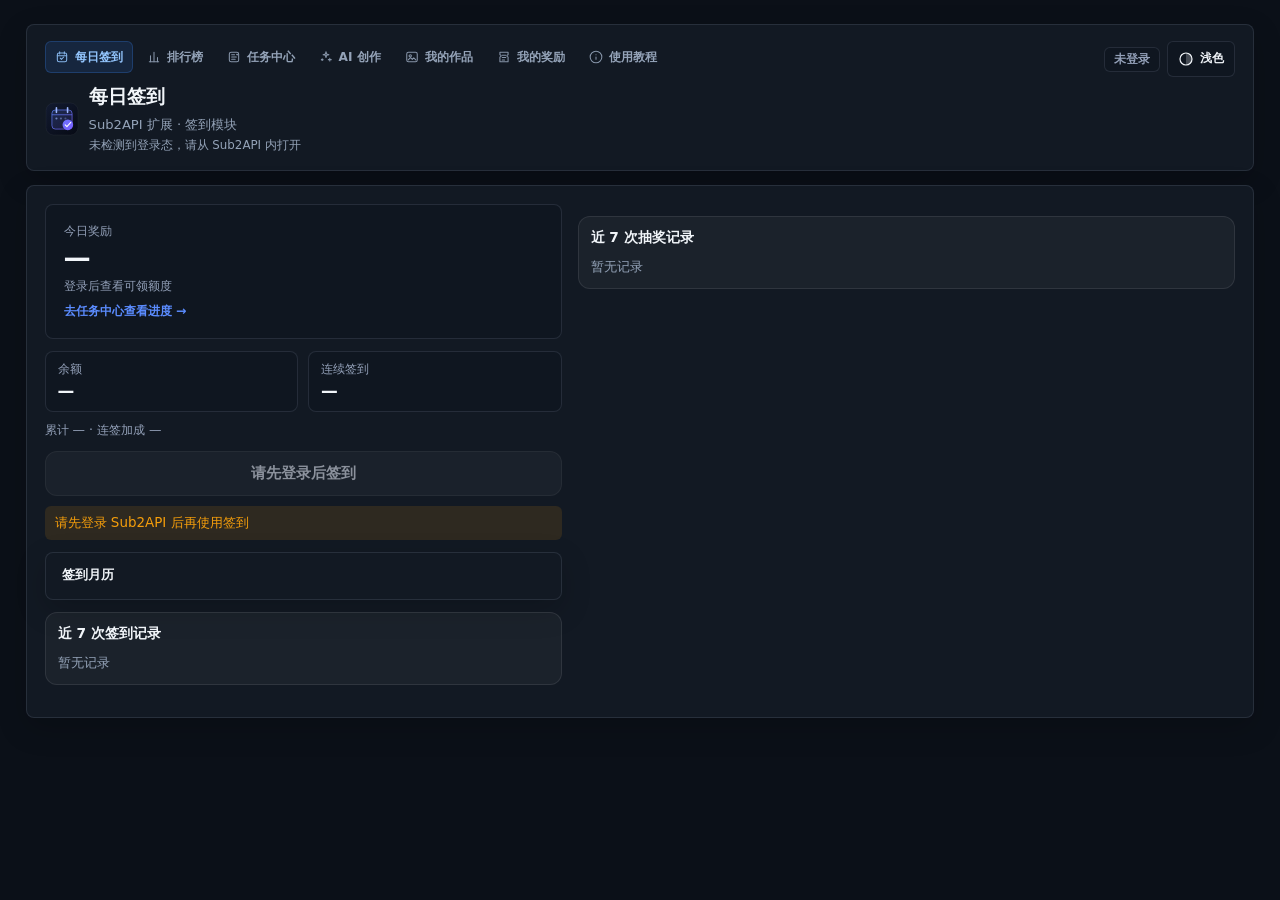
<file: web/static/index.html>
<!DOCTYPE html>
<html lang="zh-CN">
<head>
  <meta charset="UTF-8" />
  <meta name="viewport" content="width=device-width, initial-scale=1" />
  <title>每日签到 · Sub2API 扩展</title>
  <link rel="icon" type="image/svg+xml" href="./assets/checkin-icon-app.svg" media="(prefers-color-scheme: dark)" />
  <link rel="icon" type="image/svg+xml" href="./assets/checkin-icon-app-light.svg" media="(prefers-color-scheme: light)" />
  <link id="favicon" rel="icon" type="image/svg+xml" href="./assets/checkin-icon-app.svg" />
  <style>
:root {
  --bg0:#070b16; --bg1:#121a2f; --card:rgba(18,26,43,.92); --text:#eef3ff; --muted:#93a0b8;
  --primary:#5b8cff; --primary2:#7c5cff; --ok:#22c55e; --danger:#f43f5e; --warn:#f59e0b;
  --border:rgba(255,255,255,.09); --soft:rgba(255,255,255,.04); --soft2:rgba(255,255,255,.07);
  --shadow:0 16px 40px rgba(0,0,0,.28); --glow:rgba(91,140,255,.28);
  --radius:18px; --radius-sm:12px;
}
html.light {
  --bg0:#eef2ff; --bg1:#f8fafc; --card:rgba(255,255,255,.96); --text:#0f172a; --muted:#64748b;
  --border:rgba(15,23,42,.08); --soft:rgba(15,23,42,.03); --soft2:rgba(15,23,42,.06);
  --shadow:0 12px 30px rgba(15,23,42,.08); --glow:rgba(59,130,246,.16);
}
*{box-sizing:border-box}
body{
  margin:0; min-height:100vh; color:var(--text);
  font-family:ui-sans-serif,system-ui,-apple-system,"PingFang SC","Microsoft YaHei",sans-serif;
  background:
    radial-gradient(900px 420px at 10% -12%, var(--glow), transparent 58%),
    radial-gradient(720px 340px at 100% 0%, rgba(124,92,255,.14), transparent 52%),
    linear-gradient(180deg,var(--bg0),var(--bg1));
  display:flex; justify-content:center; padding:16px 14px 36px;
}
.wrap{width:min(480px,100%); display:flex; flex-direction:column; gap:12px}
a{color:var(--primary); text-decoration:none}
.top{
  display:flex; justify-content:space-between; align-items:flex-start; gap:12px;
  background:var(--card); border:1px solid var(--border); border-radius:var(--radius);
  box-shadow:var(--shadow); padding:14px 14px 12px;
}
.topnav{display:flex; flex-wrap:wrap; gap:8px; margin:0 0 10px}
.topnav a{
  text-decoration:none; color:var(--text); font-size:.78rem; font-weight:650;
  border:1px solid var(--border); border-radius:999px; padding:6px 10px 6px 8px; background:var(--soft);
  display:inline-flex; align-items:center; gap:6px;
}
.topnav a svg{width:14px; height:14px; flex:none; opacity:.9}
.topnav a.active{border-color:rgba(91,140,255,.45); background:rgba(91,140,255,.12); color:#9db7ff}
html.light .topnav a.active{color:#4f46e5}
.brand-title{display:flex; align-items:center; gap:10px}
.brand-title .logo{width:34px; height:34px; border-radius:10px; flex:none; box-shadow:0 6px 16px rgba(91,140,255,.18)}
.brand-title .logo.dark{display:block}
.brand-title .logo.light{display:none}
html.light .brand-title .logo.dark{display:none}
html.light .brand-title .logo.light{display:block}
.brand-title h1{margin:0}
h1{margin:0; font-size:1.22rem}
.lead,.sub{margin:6px 0 0; color:var(--muted); font-size:.82rem; line-height:1.45}
.top-meta{display:flex; flex-wrap:wrap; gap:8px; align-items:center; justify-content:flex-end}
.task-link{display:inline-flex;align-items:center;gap:4px;margin-top:8px;font-size:.78rem;font-weight:650;color:var(--primary)}
.task-link.hidden{display:none}
.theme-btn{
  border:1px solid var(--border); background:var(--soft2); color:var(--text);
  border-radius:999px; padding:5px 10px; font-size:.72rem; font-weight:650; cursor:pointer;
}
.card{
  background:var(--card); border:1px solid var(--border); border-radius:var(--radius);
  box-shadow:var(--shadow); padding:16px; position:relative;
}
.card.is-loading{opacity:.72; pointer-events:none}
.head{display:flex; justify-content:space-between; gap:10px; align-items:flex-start; margin-bottom:12px}
.badge{
  flex:none; font-size:.72rem; font-weight:700; border-radius:999px; padding:4px 9px;
  border:1px solid var(--border); color:var(--muted); background:var(--soft2);
}
.badge.off{color:var(--danger); border-color:rgba(244,63,94,.28); background:rgba(244,63,94,.1)}
.hero{
  border-radius:14px; padding:14px; margin-bottom:12px;
  background:linear-gradient(145deg,rgba(91,124,250,.13),rgba(124,108,240,.06));
  border:1px solid rgba(91,124,250,.16);
}
.hero.success{
  background:linear-gradient(145deg,rgba(16,185,129,.14),rgba(16,185,129,.05));
  border-color:rgba(16,185,129,.22);
}
.hero .label{font-size:.75rem; color:var(--muted); margin-bottom:2px}
.hero .amount{font-size:1.7rem; font-weight:800; letter-spacing:.2px; line-height:1.2}
.hero .meta{margin-top:4px; font-size:.76rem; color:var(--muted); line-height:1.35}
.grid2{display:grid; grid-template-columns:1fr 1fr; gap:10px}
.stat{
  border:1px solid var(--border); border-radius:12px; padding:10px 12px; background:var(--soft);
}
.stat .k{font-size:.72rem; color:var(--muted)}
.stat .v{margin-top:4px; font-size:1.05rem; font-weight:750}
.meta-line{margin:10px 0 12px; color:var(--muted); font-size:.78rem}
.budget{
  border:1px solid var(--border); border-radius:12px; padding:10px 12px; margin-bottom:12px; background:var(--soft);
}
.budget .row{display:flex; justify-content:space-between; gap:8px; font-size:.8rem; color:var(--muted)}
.bar{height:8px; border-radius:999px; background:rgba(127,127,127,.12); overflow:hidden; margin-top:8px}
.bar i{display:block; height:100%; width:0; border-radius:inherit; background:linear-gradient(90deg,var(--primary),var(--primary2))}
button.btn, #btn{
  width:100%; border:0; border-radius:12px; padding:12px 14px; cursor:pointer;
  font-size:.92rem; font-weight:750; color:#fff;
  background:linear-gradient(135deg,var(--primary),var(--primary2));
  box-shadow:0 8px 18px rgba(91,140,255,.22);
}
#btn:disabled{opacity:.55; cursor:not-allowed; box-shadow:none}
#btn.ghost, .btn.ghost{
  background:var(--soft2); color:var(--text); border:1px solid var(--border); box-shadow:none;
}
#btn.done, .btn.done{
  background:linear-gradient(135deg,#10b981,#059669);
}
.msg{margin-top:10px; padding:8px 10px; border-radius:10px; display:none; font-size:.84rem}
.msg.show{display:block}
.msg.ok{background:rgba(34,197,94,.12); color:var(--ok)}
.msg.warn{background:rgba(245,158,11,.12); color:var(--warn)}
.msg.err{background:rgba(244,63,94,.12); color:var(--danger)}
.chips{display:flex; flex-wrap:wrap; gap:6px; margin-top:10px}
.chip{
  font-size:.72rem; border:1px solid var(--border); border-radius:999px; padding:3px 8px;
  color:var(--muted); background:var(--soft);
}
details.more{
  margin-top:12px; border:1px solid var(--border); border-radius:12px; background:var(--soft); overflow:hidden;
}
details.more > summary{
  cursor:pointer; list-style:none; padding:10px 12px; font-size:.84rem; font-weight:700;
}
details.more > summary::-webkit-details-marker{display:none}
details.more .body{padding:0 12px 12px}
.sec-title{margin:0; font-size:.9rem}
.cal-head{display:flex; justify-content:space-between; align-items:center; gap:8px; margin-bottom:8px}
.row-inline{display:flex; gap:6px}
.btn-mini{
  border:1px solid var(--border); background:var(--soft2); color:var(--text);
  border-radius:8px; padding:4px 10px; cursor:pointer; font-weight:700;
}
.cal-grid{display:grid; grid-template-columns:repeat(7,1fr); gap:6px}
.cal-dow{text-align:center; font-size:.68rem; color:var(--muted); padding:2px 0}
.cal-day{
  min-height:42px; border-radius:10px; border:1px solid var(--border);
  background:rgba(127,127,127,.04); padding:4px; font-size:.72rem; text-align:center;
}
.cal-day.checked{border-color:rgba(34,197,94,.3); background:rgba(34,197,94,.1)}
.cal-day.today{box-shadow:inset 0 0 0 1px rgba(91,140,255,.45)}
.cal-day .amt{margin-top:2px; color:var(--ok); font-size:.66rem}
.history-panel{margin-top:12px;border:1px solid var(--border);border-radius:12px;padding:12px;background:var(--soft)}
.history-title{margin-bottom:10px;font-size:.86rem;font-weight:750}
.history{display:flex; flex-direction:column; gap:8px}
.hist-item{
  display:flex; justify-content:space-between; align-items:center; gap:10px; font-size:.8rem;
  border:1px solid var(--border); border-radius:10px; padding:8px 10px; background:rgba(127,127,127,.03);
}
.hist-copy{min-width:0}
.hist-main{display:block;font-weight:650}
.hist-sub{display:block;margin-top:2px;color:var(--muted);font-size:.7rem;overflow-wrap:anywhere}
.hist-value{flex:none;color:var(--ok);font-weight:700}
.hist-value.miss{color:var(--muted)}
.foot{
  margin-top:14px; display:flex; justify-content:space-between; align-items:center; gap:8px;
  color:var(--muted); font-size:.76rem;
}
#adminLink,#adminTopLink,.topnav a.nav-extra{display:none}
#userLine{max-width:55%; overflow:hidden; text-overflow:ellipsis; white-space:nowrap; text-align:right}
  .lottery{margin-top:16px;padding:18px;border-radius:12px;border:1px solid var(--border);background:var(--soft)}
  .lottery-head{display:flex;align-items:center;justify-content:space-between;gap:12px;margin-bottom:10px}
  .lottery-title{font-weight:700;font-size:14px}
  .lottery-state{display:inline-flex;align-items:center;min-height:26px;padding:4px 8px;border:1px solid var(--border);border-radius:999px;font-size:12px;color:var(--muted);background:var(--soft2)}
  .lottery-state.ready{color:var(--ok);border-color:rgba(22,163,74,.28);background:rgba(22,163,74,.08)}
  .lottery-state.wait{color:var(--warn);border-color:rgba(245,158,11,.28);background:rgba(245,158,11,.08)}
  .lottery-wheel-area{position:relative;width:min(326px,100%);aspect-ratio:1;margin:8px auto 18px}
  .lottery-pointer{
    position:absolute;left:50%;top:-2px;z-index:4;transform:translateX(-50%);
    width:0;height:0;border-left:12px solid transparent;border-right:12px solid transparent;border-top:22px solid var(--warn);
    filter:drop-shadow(0 3px 4px rgba(0,0,0,.18));
  }
  .lottery-wheel{
    position:absolute;inset:10px;border-radius:50%;overflow:hidden;
    border:8px solid rgba(255,255,255,.88); background:var(--soft2);
    box-shadow:0 16px 32px rgba(15,23,42,.14), inset 0 0 0 1px rgba(255,255,255,.38);
    transform:rotate(0deg); transition:transform 3s cubic-bezier(.12,.72,.12,1);
  }
  html:not(.light) .lottery-wheel{border-color:rgba(255,255,255,.12); box-shadow:0 16px 30px rgba(0,0,0,.26), inset 0 0 0 1px rgba(255,255,255,.08)}
  .lottery-wheel::after{
    content:""; position:absolute; inset:24%; border-radius:50%;
    background:radial-gradient(circle,rgba(255,255,255,.9),rgba(255,255,255,.48));
    border:1px solid rgba(255,255,255,.58);
  }
  html:not(.light) .lottery-wheel::after{background:radial-gradient(circle,rgba(15,23,42,.9),rgba(15,23,42,.55)); border-color:rgba(255,255,255,.08)}
  .lottery-label{
    position:absolute;left:50%;top:50%;z-index:2;width:82px;margin-left:-41px;margin-top:-14px;
    text-align:center;font-size:11px;font-weight:750;line-height:1.15;color:#0f172a;
    text-shadow:0 1px 0 rgba(255,255,255,.55);white-space:normal;overflow-wrap:anywhere;
    transform-origin:center center;
  }
  .lottery-label.miss{color:#475569}
  .lottery-center{
    position:absolute;left:50%;top:50%;z-index:5;transform:translate(-50%,-50%);
    width:106px;height:106px;border-radius:50%;padding:10px;
    display:flex;align-items:center;justify-content:center;
    background:rgba(255,255,255,.8);
    border:1px solid rgba(255,255,255,.86);box-shadow:0 10px 22px rgba(15,23,42,.16);
  }
  html:not(.light) .lottery-center{background:linear-gradient(145deg,rgba(30,41,59,.98),rgba(15,23,42,.9)); border-color:rgba(255,255,255,.12)}
  #lotteryBox #lotteryBtn{
    width:82px;height:82px;min-height:82px;border:1px solid #2563eb;border-radius:50%;padding:0 10px;
    display:flex;align-items:center;justify-content:center;text-align:center;
    color:#fff;background:#3b82f6;box-shadow:0 8px 18px rgba(37,99,235,.28);
    font-size:.9rem;font-weight:750;line-height:1.2;letter-spacing:0;
    transition:background .15s ease,border-color .15s ease,box-shadow .15s ease,transform .15s ease;
  }
  #lotteryBox #lotteryBtn:not(:disabled):hover{border-color:#1d4ed8;background:#2563eb;box-shadow:0 10px 20px rgba(37,99,235,.34);transform:translateY(-1px)}
  #lotteryBox #lotteryBtn:disabled{opacity:1;cursor:default}
  #lotteryBox #lotteryBtn.done{border-color:var(--border);color:var(--text);background:var(--soft2);box-shadow:inset 0 0 0 1px rgba(127,127,127,.04)}
  .lottery-prizes{display:flex;flex-wrap:wrap;gap:7px;margin:0 0 12px}
  .lottery-prize{display:inline-flex;align-items:center;max-width:100%;min-width:0;padding:6px 10px;border:1px solid var(--border);border-radius:999px;background:transparent}
  .lottery-prize.is-selected{border-color:rgba(22,163,74,.4);color:var(--ok,#16a34a);background:rgba(22,163,74,.08)}
  .lottery-prize-name{display:block;overflow:hidden;text-overflow:ellipsis;white-space:nowrap;color:inherit;font-size:12px;font-weight:650}
  .lottery-result{margin-bottom:10px;padding:11px 12px;border-radius:8px;text-align:center;font-weight:650;font-size:14px}
  .lottery-result.win{background:rgba(22,163,74,.12);color:var(--ok,#16a34a)}
  .lottery-result.miss{background:rgba(127,127,127,.12);opacity:.75}
  .lottery.is-drawing .lottery-state{color:var(--warn);opacity:1}
  @media (prefers-reduced-motion:reduce){
    .lottery-wheel{transition:none!important}
  }
  @media (max-width:380px){
    .lottery{padding:12px}
    .lottery-wheel-area{width:min(274px,100%)}
    .lottery-label{width:68px;margin-left:-34px;font-size:10px}
    .lottery-center{width:94px;height:94px;padding:9px}
    #lotteryBox #lotteryBtn{width:74px;height:74px;min-height:74px;font-size:.82rem}
  }
  </style>
  <link rel="stylesheet" href="./assets/app.css" />
</head>
<body class="app-page app-checkin">
  <div class="wrap">
    <header class="top">
      <div>
        <nav class="topnav" aria-label="主导航">
          <a class="active" href="./"><svg viewBox="0 0 24 24" fill="none" aria-hidden="true"><rect x="4" y="5" width="16" height="15" rx="3" stroke="currentColor" stroke-width="1.8"/><path d="M8 3v4M16 3v4M4 10h16" stroke="currentColor" stroke-width="1.8" stroke-linecap="round"/><path d="M9 14l2 2 4-4" stroke="currentColor" stroke-width="1.8" stroke-linecap="round" stroke-linejoin="round"/></svg>每日签到</a>
          <a href="./rank.html"><svg viewBox="0 0 24 24" fill="none" aria-hidden="true"><path d="M6 20V10M12 20V4M18 20v-7" stroke="currentColor" stroke-width="1.8" stroke-linecap="round"/><path d="M4 20h16" stroke="currentColor" stroke-width="1.8" stroke-linecap="round"/></svg>排行榜</a>
          <a href="./tasks.html"><svg viewBox="0 0 24 24" fill="none" aria-hidden="true"><rect x="4" y="4" width="16" height="16" rx="3" stroke="currentColor" stroke-width="1.8"/><path d="M8 8h5M8 12h8M8 16h6" stroke="currentColor" stroke-width="1.8" stroke-linecap="round"/><path d="M16.5 7.5l1 1 2-2" stroke="currentColor" stroke-width="1.8" stroke-linecap="round" stroke-linejoin="round"/></svg>任务中心</a>
          <a href="./create.html"><svg viewBox="0 0 24 24" fill="none" aria-hidden="true"><path d="M12 3l1.1 3.9L17 8l-3.9 1.1L12 13l-1.1-3.9L7 8l3.9-1.1L12 3z" stroke="currentColor" stroke-width="1.8" stroke-linejoin="round"/><path d="M18.5 14v5M16 16.5h5M5.5 15v3M4 16.5h3" stroke="currentColor" stroke-width="1.8" stroke-linecap="round"/></svg>AI 创作</a>
          <a href="./works.html"><svg viewBox="0 0 24 24" fill="none" aria-hidden="true"><rect x="3" y="4" width="18" height="16" rx="3" stroke="currentColor" stroke-width="1.8"/><circle cx="9" cy="10" r="2" stroke="currentColor" stroke-width="1.8"/><path d="M5.5 17l4-4 3 3 2.5-2.5 3.5 3.5" stroke="currentColor" stroke-width="1.8" stroke-linecap="round" stroke-linejoin="round"/></svg>我的作品</a>
          <a href="./rewards.html"><svg viewBox="0 0 24 24" fill="none" aria-hidden="true"><path d="M5 4h14v4a2 2 0 0 0 0 4v8H5v-8a2 2 0 0 0 0-4V4z" stroke="currentColor" stroke-width="1.8" stroke-linejoin="round"/><path d="M9 9h6M9 13h6M9 17h4" stroke="currentColor" stroke-width="1.8" stroke-linecap="round"/></svg>我的奖励</a>
          <a href="./tutorial.html"><svg viewBox="0 0 24 24" fill="none" aria-hidden="true"><circle cx="12" cy="12" r="10" stroke="currentColor" stroke-width="1.8"/><path d="M12 16v-4M12 8h.01" stroke="currentColor" stroke-width="1.8" stroke-linecap="round"/></svg>使用教程</a>
          <a class="nav-extra" href="./home.html"><svg viewBox="0 0 24 24" fill="none" aria-hidden="true"><rect x="9" y="9" width="6" height="6" rx="1.5" stroke="currentColor" stroke-width="1.8"/><circle cx="5" cy="5" r="2" stroke="currentColor" stroke-width="1.8"/><circle cx="19" cy="5" r="2" stroke="currentColor" stroke-width="1.8"/><circle cx="5" cy="19" r="2" stroke="currentColor" stroke-width="1.8"/><circle cx="19" cy="19" r="2" stroke="currentColor" stroke-width="1.8"/><path d="M6.5 6.5L9.5 9.5M17.5 6.5l-3 3M6.5 17.5l3-3M17.5 17.5l-3-3" stroke="currentColor" stroke-width="1.8" stroke-linecap="round"/></svg>扩展中心</a>
          <a class="nav-extra" id="adminTopLink" href="./admin.html"><svg viewBox="0 0 24 24" fill="none" aria-hidden="true"><path d="M9.6 3h4.8l.6 2.4 1.7 1 2.4-.7 2.4 4.2-1.8 1.7v2l1.8 1.7-2.4 4.2-2.4-.7-1.7 1-.6 2.4H9.6L9 19.8l-1.7-1-2.4.7-2.4-4.2 1.8-1.7v-2L2.5 9.9l2.4-4.2 2.4.7 1.7-1L9.6 3z" stroke="currentColor" stroke-width="1.5" stroke-linejoin="round"/><circle cx="12" cy="12.6" r="3" stroke="currentColor" stroke-width="1.8"/></svg>管理台</a>
        </nav>
        <div class="brand-title">
          <img class="logo dark" src="./assets/checkin-icon-app.svg" alt="" width="34" height="34" />
          <img class="logo light" src="./assets/checkin-icon-app-light.svg" alt="" width="34" height="34" />
          <div class="page-heading-copy">
            <h1>每日签到</h1>
            <p class="lead">Sub2API 扩展 · 签到模块</p>
            <p class="sub" id="hint">加载中…</p>
          </div>
        </div>
      </div>
      <div class="top-meta">
        <div class="badge" id="stateBadge">—</div>
        <button type="button" class="theme-btn" id="themeBtn"><svg viewBox="0 0 24 24" fill="none" aria-hidden="true"><circle cx="12" cy="12" r="9" stroke="currentColor" stroke-width="1.8"/><path d="M12 3a9 9 0 0 1 0 18z" fill="currentColor" opacity=".24"/></svg><span class="theme-label">浅色</span></button>
      </div>
    </header>

    <section class="card">
      <div class="checkin-layout">
        <div class="checkin-primary">
          <div class="hero" id="hero">
            <div class="label" id="rewardLabel">今日奖励</div>
            <div class="amount" id="reward">—</div>
            <div class="meta" id="rewardMeta">—</div>
            <a class="task-link" id="taskHint" href="./tasks.html">去任务中心查看进度 →</a>
          </div>

          <div class="grid2">
            <div class="stat"><div class="k">余额</div><div class="v" id="balance">—</div></div>
            <div class="stat"><div class="k">连续签到</div><div class="v" id="streak">—</div></div>
          </div>
          <div class="meta-line" id="extraMeta">累计 <span id="total">—</span> · 连签加成 <span id="streakBonus">—</span></div>

          <div class="budget" id="budgetBox" style="display:none">
            <div class="row"><span>今日预算</span><span id="budgetText">—</span></div>
            <div class="bar"><i id="budgetBar"></i></div>
          </div>

          <button id="btn" class="btn" disabled>签到</button>
          <div id="msg" class="msg"></div>
          <div class="chips" id="milestoneHint" style="display:none"></div>

          <details class="more">
            <summary>签到月历</summary>
            <div class="body cal">
              <div class="cal-head">
                <h2 class="sec-title" id="calTitle">—</h2>
                <div class="row-inline">
                  <button type="button" class="btn-mini" id="calPrev">‹</button>
                  <button type="button" class="btn-mini" id="calNext">›</button>
                </div>
              </div>
              <div class="cal-grid" id="calendar"></div>
            </div>
          </details>

          <section class="history-panel" aria-label="近 7 次签到记录">
            <div class="history-title">近 7 次签到记录</div>
            <div class="history" id="recent"><div class="sub" style="margin:0">暂无记录</div></div>
          </section>
        </div>

        <div class="checkin-secondary">
          <div id="lotteryBox" class="lottery" style="display:none">
            <div class="lottery-head">
              <span class="lottery-title">幸运抽奖</span>
              <span class="lottery-state" id="lotteryState">—</span>
            </div>
            <div class="lottery-wheel-area" aria-label="幸运抽奖转盘">
              <div class="lottery-pointer" aria-hidden="true"></div>
              <div class="lottery-wheel" id="lotteryWheel"></div>
              <div class="lottery-center">
                <button id="lotteryBtn" class="btn lottery-spin-btn" disabled>抽奖</button>
              </div>
            </div>
            <div class="lottery-prizes" id="lotteryPrizes"></div>
            <div class="lottery-result" id="lotteryResult" aria-live="polite" style="display:none"></div>
          </div>

          <section class="history-panel" aria-label="近 7 次抽奖记录">
            <div class="history-title">近 7 次抽奖记录</div>
            <div class="history" id="lotteryRecent"><div class="sub" style="margin:0">暂无记录</div></div>
          </section>
        </div>
      </div>

      <div class="foot">
        <span><a id="adminLink" href="./admin.html">管理台</a></span>
        <span class="sub" style="margin:0" id="userLine"></span>
      </div>
    </section>
  </div>
<script>

    const params = new URLSearchParams(location.search);
    const THEME_KEY = 'sub2api_ext_theme';
    const THEME_KEY_LEGACY = 'sub2api_admin_theme';
    function applyFavicon(light){
      const link = document.getElementById('favicon');
      if(link) link.href = light ? './assets/checkin-icon-app-light.svg' : './assets/checkin-icon-app.svg';
    }
    function initTheme(){
      const q=(params.get('theme')||'').toLowerCase();
      let saved='';
      try{ saved=localStorage.getItem(THEME_KEY)||localStorage.getItem(THEME_KEY_LEGACY)||''; }catch{}
      const light = q==='light' || (!q && saved==='light');
      document.documentElement.classList.toggle('light', !!light);
      applyFavicon(!!light);
      const label=document.querySelector('#themeBtn .theme-label');
      if(label) label.textContent = light ? '深色' : '浅色';
    }
    function toggleTheme(){
      const light = !document.documentElement.classList.contains('light');
      document.documentElement.classList.toggle('light', light);
      try{
        localStorage.setItem(THEME_KEY, light?'light':'dark');
        localStorage.setItem(THEME_KEY_LEGACY, light?'light':'dark');
      }catch{}
      const label=document.querySelector('#themeBtn .theme-label');
      if(label) label.textContent = light ? '深色' : '浅色';
      applyFavicon(light);
    }
    function keepQuery(href){
      try{
        const u = new URL(href, location.href);
        if(u.origin !== location.origin) return href;
        for(const k of ['theme']){
          const v = params.get(k);
          if(v && !u.searchParams.get(k)) u.searchParams.set(k, v);
        }
        const curDir = location.pathname.replace(/[^/]*$/, '');
        let rel;
        if(u.pathname.startsWith(curDir)){
          const rest = u.pathname.slice(curDir.length);
          rel = rest ? './' + rest : './';
        } else {
          rel = u.pathname;
        }
        return rel + u.search + u.hash;
      }catch{ return href; }
    }
    function wireInternalNav(){
      document.querySelectorAll('a[href]').forEach(a=>{
        const href = a.getAttribute('href');
        if(!href || href.startsWith('#') || href.startsWith('mailto:') || href.startsWith('javascript:')) return;
        if(/^https?:/i.test(href)) return;
        a.setAttribute('href', keepQuery(href));
      });
    }
    const el = id => document.getElementById(id);
    const msg = el('msg');
    function showMsg(text, type){ msg.textContent=text; msg.className='msg show '+type; }
    function money(n){
      const x=Number(n); if(!Number.isFinite(x)) return '—';
      return '$' + x.toFixed(4).replace(/\.?0+$/, m => m.includes('.') ? m.replace(/0+$/,'').replace(/\.$/,'') : m);
    }
    function readStorage(key){ try{return localStorage.getItem(key)||''}catch{return ''} }
    function cleanToken(raw){
      let t=(raw||'').trim();
      if(/^bearer\s+/i.test(t)) t=t.replace(/^bearer\s+/i,'');
      return t.replace(/^["']|["']$/g,'');
    }
    function storageGetAll(key){
      const out=[];
      try{ const v=localStorage.getItem(key); if(v) out.push(v); }catch{}
      try{
        if(window.parent && window.parent!==window){
          const v=window.parent.localStorage.getItem(key);
          if(v) out.push(v);
        }
      }catch{}
      try{ const v=sessionStorage.getItem(key); if(v) out.push(v); }catch{}
      return out;
    }
    function storageGet(key){
      // Prefer parent (main site) over iframe self, so re-login wins over stale iframe cache.
      try{
        if(window.parent && window.parent!==window){
          const v=window.parent.localStorage.getItem(key);
          if(v) return v;
        }
      }catch{}
      try{ const v=localStorage.getItem(key); if(v) return v; }catch{}
      return '';
    }
    function storageSet(key, val){
      try{ localStorage.setItem(key, val); }catch{}
      try{
        if(window.parent && window.parent!==window){
          window.parent.localStorage.setItem(key, val);
        }
      }catch{}
    }
    function cleanTokenQuery(){
      if(!params.has('token')) return;
      params.delete('token');
      try{
        const q=params.toString();
        history.replaceState(null,'',location.pathname+(q?'?'+q:'')+location.hash);
      }catch{}
    }
    function storageClearLocal(keys){
      try{
        (keys||[]).forEach(k=>{ try{ localStorage.removeItem(k); }catch{} });
      }catch{}
    }
    function b64urlJson(part){
      try{
        const s=part.replace(/-/g,'+').replace(/_/g,'/');
        const pad=s.length%4===0?'':'='.repeat(4-s.length%4);
        return JSON.parse(atob(s+pad));
      }catch{ return null; }
    }
    function jwtExp(token){
      const t=cleanToken(token||'');
      if(!t) return 0;
      const parts=t.split('.');
      if(parts.length<2) return 0;
      const payload=b64urlJson(parts[1]);
      const exp=payload && Number(payload.exp);
      return Number.isFinite(exp)?exp:0;
    }
    function tokenExpiredOrNear(token, skewSec){
      const exp=jwtExp(token);
      if(!exp) return false; // not a JWT / unknown -> do not force refresh
      const now=Math.floor(Date.now()/1000);
      return exp <= now + (skewSec||60);
    }
    function scoreToken(token){
      const t=cleanToken(token||'');
      if(!t) return -1;
      const exp=jwtExp(t);
      const now=Math.floor(Date.now()/1000);
      if(exp > now + 30) return 1e12 + exp;          // valid JWT: prefer later exp
      if(exp > 0) return exp;                         // expired JWT: weak fallback
      return 1e9;                                     // non-JWT opaque token: mid priority
    }
    
    function tasksHref(){
      try{
        const u=new URL('./tasks.html', location.href);
        const th=document.documentElement.classList.contains('light')?'light':'';
        if(th) u.searchParams.set('theme', th==='light'?'light':'dark');
        return u.pathname + u.search + u.hash;
      }catch{ return './tasks.html'; }
    }
    function refreshTaskHint(){
      const a=document.getElementById('taskHint');
      if(!a) return;
      a.href=tasksHref();
      a.classList.remove('hidden');
    }
function pickToken(){
      const keys=['auth_token','access_token','token','jwt','sub2api_token','sub2api_access_token'];
      const cands=[];
      for(const k of keys){
        for(const raw of storageGetAll(k)){
          const t=cleanToken(raw);
          if(t) cands.push(t);
        }
      }
      const q=cleanToken(params.get('token')||'');
      if(q) cands.push(q);
      const uniq=[...new Set(cands)];
      if(!uniq.length) return '';
      let best='', bestScore=-1;
      for(const t of uniq){
        const sc=scoreToken(t);
        if(sc>bestScore){ bestScore=sc; best=t; }
      }
      return best;
    }
    function resyncTokenFromParent(){
      // Only drop iframe cache when parent actually has a fresher token.
      const authKeys=['auth_token','access_token','token','jwt','sub2api_token','sub2api_access_token'];
      const parentCands=[];
      try{
        if(window.parent && window.parent!==window){
          for(const k of authKeys){
            try{
              const v=window.parent.localStorage.getItem(k);
              const t=cleanToken(v||'');
              if(t) parentCands.push(t);
            }catch{}
          }
        }
      }catch{}
      const uniq=[...new Set(parentCands)];
      let best='', bestScore=-1;
      for(const t of uniq){
        const sc=scoreToken(t);
        if(sc>bestScore){ bestScore=sc; best=t; }
      }
      if(best && !tokenExpiredOrNear(best, 90)){
        storageClearLocal(authKeys);
        accessToken=best;
        try{ localStorage.setItem('auth_token', best); }catch{}
        return best;
      }
      // parent unavailable or also expired: re-pick across both (no forced clear)
      const t=pickToken();
      if(t){ accessToken=t; }
      return t;
    }
    let accessToken = pickToken();
    // Persist URL/parent token so in-app navigation no longer loses login.
    if(accessToken){
      try{ localStorage.setItem('auth_token', accessToken); }catch{}
      try{
        if(window.parent && window.parent!==window){
          window.parent.localStorage.setItem('auth_token', accessToken);
        }
      }catch{}
    }
    cleanTokenQuery();

    function isExpiredAuthError(err){
      const m=String(err&&err.message?err.message:err||'');
      return /TOKEN_EXPIRED|token has expired|expired user token|invalid or expired/i.test(m);
    }
    function friendlyAuthError(err){
      if(isExpiredAuthError(err)){
        return '登录已过期，请刷新主站页面或重新登录后再打开签到';
      }
      const m=String(err&&err.message?err.message:err||'');
      if(/missing token|未检测|empty user token/i.test(m)){
        return '未检测到登录态，请从 Sub2API 内打开签到';
      }
      return m;
    }
    function extractAccessToken(data){
      if(!data || typeof data!=='object') return '';
      const d=data.data&&typeof data.data==='object'?data.data:null;
      return cleanToken(
        data.access_token || data.token || data.auth_token ||
        (d && (d.access_token || d.token || d.auth_token)) ||
        ''
      );
    }
    function extractRefreshToken(data){
      if(!data || typeof data!=='object') return '';
      const d=data.data&&typeof data.data==='object'?data.data:null;
      return cleanToken(
        data.refresh_token || data.refreshToken ||
        (d && (d.refresh_token || d.refreshToken)) ||
        ''
      );
    }
    function applyTokens(at, rt){
      if(at){
        accessToken=cleanToken(at);
        storageSet('auth_token', accessToken);
        storageSet('access_token', accessToken);
      }
      if(rt){
        const r=cleanToken(rt);
        storageSet('refresh_token', r);
        storageSet('refreshToken', r);
      }
    }

    async function tryRefresh(){
      // collect refresh candidates from both storages
      const rkeys=['refresh_token','refreshToken','refresh','sub2api_refresh_token'];
      const rcands=[];
      for(const k of rkeys){
        for(const raw of storageGetAll(k)){
          const t=cleanToken(raw);
          if(t) rcands.push(t);
        }
      }
      const uniq=[...new Set(rcands)];
      if(!uniq.length) return false;
      const bodiesFor = (refresh)=>[
        {refresh_token: refresh},
        {refreshToken: refresh},
        {token: refresh},
      ];
      for(const refresh of uniq){
        for(const body of bodiesFor(refresh)){
          try{
            const res=await fetch('/api/v1/auth/refresh',{
              method:'POST',
              credentials:'same-origin',
              headers:{'Content-Type':'application/json','Accept':'application/json'},
              body:JSON.stringify(body)
            });
            const data=await res.json().catch(()=>({}));
            if(!res.ok) continue;
            const at=extractAccessToken(data);
            if(!at) continue;
            const rt=extractRefreshToken(data);
            applyTokens(at, rt);
            return true;
          }catch{}
        }
      }
      return false;
    }

    async function ensureFreshToken(){
      accessToken = pickToken() || accessToken;
      if(!accessToken) return false;
      if(tokenExpiredOrNear(accessToken, 90)){
        // iframe may hold stale token while parent has a fresh login
        const parentish = resyncTokenFromParent();
        if(parentish && !tokenExpiredOrNear(parentish, 90)){
          return true;
        }
        const ok=await tryRefresh();
        if(!ok) return false;
      }
      return !!accessToken;
    }

    async function api(path, opts={}, retried=false){
      if(!retried){
        await ensureFreshToken();
      }
      const headers=Object.assign({'Accept':'application/json'}, opts.headers||{});
      if(accessToken){
        headers['Authorization']='Bearer '+accessToken;
        headers['X-User-Token']=accessToken;
      }
      const res=await fetch(path,{...opts,headers,credentials: opts.credentials||'same-origin'});
      const data=await res.json().catch(()=>({}));
      const rawErr=data.error||data.message||data.detail||('HTTP '+res.status);
      const expired = res.status===401 || /TOKEN_EXPIRED|expired/i.test(String(rawErr));
      if(expired && !retried){
        const parentish = resyncTokenFromParent();
        if(parentish && !tokenExpiredOrNear(parentish, 90)){
          accessToken = parentish;
          return api(path, opts, true);
        }
        const ok=await tryRefresh();
        if(ok) return api(path, opts, true);
      }
      if(!res.ok) throw new Error(rawErr);
      return data;
    }

    function renderStatus(s){
      const enabled=!!s.enabled;
      el('stateBadge').textContent = enabled ? '开放中' : '已关闭';
      el('stateBadge').className = 'badge ' + (enabled?'on':'off');
      const random = s.reward_mode==='random' || s.random_reward;
      if(s.checked_in_today && s.today_reward!=null){
        el('rewardLabel').textContent='今日已领 ✓';
        el('reward').textContent=money(s.today_reward);
        el('rewardMeta').textContent='签到成功 · '+ (s.today||''); refreshTaskHint();
      } else if(random){
        el('rewardLabel').textContent='今日奖励（随机）';
        el('reward').textContent=money(s.reward_min)+' ~ '+money(s.reward_max);
        el('rewardMeta').textContent='单次硬顶 '+money(s.hard_cap||0)+' · '+(s.timezone||'');
      } else {
        el('rewardLabel').textContent='今日奖励（固定）';
        el('reward').textContent=money(s.reward_amount);
        el('rewardMeta').textContent='单次硬顶 '+money(s.hard_cap||0)+' · '+(s.timezone||'');
      }
      el('balance').textContent = s.balance!=null ? money(s.balance) : '—';
      el('total').textContent = s.total_checkins!=null ? String(s.total_checkins) : '—';
      if(s.streak_enabled){
        el('streak').textContent = (s.checked_in_today?s.current_streak:s.next_streak||s.current_streak||0) + ' 天';
        el('streakBonus').textContent = s.streak_bonus>0 ? ('+'+money(s.streak_bonus)) : money(0);
      } else {
        el('streak').textContent = '关闭';
        el('streakBonus').textContent = '—';
      }
      el('hint').textContent = `日期 ${s.today||'—'} · 时区 ${s.timezone||'—'}`;
      if(s.username||s.email) el('userLine').textContent = s.username || s.email;
      const adminDisplay=s.is_admin?'inline-flex':'none';
      document.querySelectorAll('.topnav a.nav-extra').forEach(a=>{ a.style.display = adminDisplay; });
      el('adminLink').style.display=s.is_admin?'inline':'none';

      if(s.daily_budget>0){
        el('budgetBox').style.display='block';
        const spent=Number(s.daily_spent||0);
        const bud=Number(s.daily_budget);
        const pct=Math.max(0, Math.min(100, (spent/bud)*100));
        el('budgetBar').style.width=pct+'%';
        el('budgetText').textContent = money(spent)+' / '+money(bud);
      } else {
        el('budgetBox').style.display='none';
      }

      const btn=el('btn');
      const hero=el('hero');
      if(hero) hero.classList.toggle('success', !!(s.checked_in_today && s.today_reward!=null));
      if(!enabled){
        btn.disabled=true; btn.textContent='签到已关闭'; btn.className='btn ghost';
      } else if(s.checked_in_today){
        btn.disabled=true; btn.textContent='今日已签到 ✓'; btn.className='btn done';
      } else if(s.daily_budget>0 && s.daily_remaining!=null && Number(s.daily_remaining)<0.0001){
        btn.disabled=true; btn.textContent='今日预算已用尽'; btn.className='btn ghost';
      } else if(!accessToken){
        btn.disabled=true; btn.textContent='请先登录'; btn.className='btn ghost';
      } else {
        btn.disabled=false; btn.textContent='立即签到'; btn.className='btn primary';
      }

      const box=el('recent');
      if(s.recent && s.recent.length){
        box.innerHTML='';
        s.recent.forEach(it=>{
          const d=document.createElement('div');
          d.className='hist-item';
          d.innerHTML=`<span class="hist-copy"><span class="hist-main">${it.date}</span><span class="hist-sub">签到成功</span></span><span class="hist-value">+${money(it.amount)}</span>`;
          box.appendChild(d);
        });
      } else {
        box.innerHTML='<div class="sub" style="margin:0">暂无记录</div>';
      }
    }

    let calYear=0, calMonth=0;
    function renderMilestone(s){
      const elM=el('milestoneHint');
      if(!elM) return;
      elM.innerHTML='';
      if(!s.streak_enabled){ elM.style.display='none'; return; }
      const chips=[];
      if(s.milestone_bonus>0) chips.push(['今日里程碑 +'+money(s.milestone_bonus),'ok']);
      if(s.streak_bonus>0) chips.push(['连签 +'+money(s.streak_bonus),'']);
      if(s.next_milestone_day) chips.push(['下一日 D'+s.next_milestone_day+' +'+money(s.next_milestone_amount),'']);
      const ms=s.streak_milestones||{};
      Object.keys(ms).sort((a,b)=>Number(a)-Number(b)).slice(0,4).forEach(k=>{
        chips.push(['D'+k+' +'+money(ms[k]),'soft']);
      });
      if(!chips.length){ elM.style.display='none'; return; }
      elM.style.display='flex';
      chips.forEach(function(item){
        const sp=document.createElement('span');
        sp.className='chip'+(item[1]?' '+item[1]:'');
        sp.textContent=item[0];
        elM.appendChild(sp);
      });
    }
    async function loadCalendar(y,m){
      if(!accessToken){ el('calendar').innerHTML='<div class="sub" style="grid-column:1/-1;margin:0">登录后显示月历</div>'; return; }
      try{
        const q=new URLSearchParams({year:String(y),month:String(m)});
        const data=await api('./api/calendar?'+q.toString());
        calYear=data.year; calMonth=data.month;
        el('calTitle').textContent=calYear+'-'+String(calMonth).padStart(2,'0')+' 签到月历';
        const map={};
        (data.days||[]).forEach(d=>{ map[d.date]=d; });
        const first=new Date(calYear, calMonth-1, 1);
        const startPad=(first.getDay()+6)%7; // Monday first
        const daysInMonth=new Date(calYear, calMonth, 0).getDate();
        const todayStr=new Date().toISOString().slice(0,10);
        const box=el('calendar'); box.innerHTML='';
        ['一','二','三','四','五','六','日'].forEach(w=>{
          const d=document.createElement('div'); d.className='cal-dow'; d.textContent=w; box.appendChild(d);
        });
        for(let i=0;i<startPad;i++){ const e=document.createElement('div'); box.appendChild(e); }
        for(let d=1;d<=daysInMonth;d++){
          const date=calYear+'-'+String(calMonth).padStart(2,'0')+'-'+String(d).padStart(2,'0');
          const cell=document.createElement('div');
          cell.className='cal-day';
          const info=map[date];
          if(info&&info.checked){ cell.classList.add('checked'); cell.innerHTML='<div>'+d+'</div><div class="amt">'+(info.amount!=null?money(info.amount):'')+'</div>'; cell.title=date+' '+money(info.amount); }
          else { cell.textContent=String(d); cell.title=date; }
          if(date===todayStr) cell.classList.add('today');
          box.appendChild(cell);
        }
      }catch(e){
        el('calendar').innerHTML='<div class="sub" style="grid-column:1/-1;margin:0">月历加载失败</div>';
      }
    }
    async function load(){
      const card=document.querySelector('.card');
      if(card) card.classList.add('is-loading');
      try{
        accessToken = pickToken() || accessToken;
        if(accessToken){
          try{ localStorage.setItem('auth_token', accessToken); }catch{}
        }
        if(!accessToken){
          el('hint').textContent='未检测到登录态，请从 Sub2API 内打开';
          el('stateBadge').textContent='未登录';
          el('stateBadge').className='badge';
          el('btn').disabled=true; el('btn').textContent='请先登录后签到'; el('btn').className='btn ghost';
          el('rewardMeta').textContent='登录后查看可领额度';
          showMsg('请先登录 Sub2API 后再使用签到','warn');
          return;
        }
        // proactive: prefer parent re-login token over iframe stale cache, then refresh
        if(tokenExpiredOrNear(accessToken, 90)){
          const parentish = resyncTokenFromParent();
          if(parentish && !tokenExpiredOrNear(parentish, 90)){
            accessToken = parentish;
          } else {
            const ok=await tryRefresh();
            if(!ok){
              el('hint').textContent='登录已过期';
              el('stateBadge').textContent='需登录';
              el('stateBadge').className='badge off';
              el('btn').disabled=false; el('btn').textContent='重新加载'; el('btn').className='btn ghost';
              el('rewardMeta').textContent='请刷新主站或重新登录';
              showMsg('登录已过期，请刷新主站页面或重新登录后再打开签到','err');
              return;
            }
          }
        }
        const s=await api('./api/status');
        renderStatus(s);
        renderMilestone(s);
        const now=new Date();
        if(!calYear){ calYear=now.getFullYear(); calMonth=now.getMonth()+1; }
        await loadCalendar(calYear, calMonth);
        await loadLottery();
      }catch(e){
        const friendly=friendlyAuthError(e);
        const expired=isExpiredAuthError(e);
        el('hint').textContent=expired?'登录已过期，请刷新主站':'加载失败，可重试';
        el('stateBadge').textContent=expired?'需登录':'异常';
        el('stateBadge').className='badge off';
        el('btn').disabled=false; el('btn').textContent='重新加载'; el('btn').className='btn ghost';
        el('rewardMeta').textContent=expired?'请刷新主站或重新登录':'可点击下方重新加载';
        showMsg(friendly,'err');
      }finally{
        if(card) card.classList.remove('is-loading');
      }
    }
    // ---- lottery ----
    let lotteryBusy=false;
    let lotteryPrizesCache=[];
    let lotteryRotation=0;
    const LOTTERY_START_DEG=-90;
    const LOTTERY_POINTER_DEG=0;
    const LOTTERY_SPIN_MS=3000;
    const reduceLotteryMotion=window.matchMedia&&window.matchMedia('(prefers-reduced-motion: reduce)').matches;
    const lotteryColors=['#bfdbfe','#bbf7d0','#fde68a','#fecdd3','#ddd6fe','#bae6fd','#fed7aa','#ccfbf1'];
    function esc(s){
      const d=document.createElement('div');
      d.textContent=s==null?'':String(s);
      return d.innerHTML;
    }
    function wheelPrizeLabel(p){
      return String(p&&p.label!=null?p.label:'');
    }
    function renderLotteryWheel(prizes){
      const wheel=el('lotteryWheel');
      if(!wheel) return;
      const list=Array.isArray(prizes)?prizes.filter(p=>p&&p.label):[];
      if(!list.length){
        wheel.style.background='var(--soft2)';
        wheel.innerHTML='';
        return;
      }
      const step=360/list.length;
      wheel.style.background='conic-gradient(from '+LOTTERY_START_DEG+'deg, '+list.map((p,i)=>{
        const color=lotteryColors[i%lotteryColors.length];
        return color+' '+(i*step)+'deg '+((i+1)*step)+'deg';
      }).join(',')+')';
      const radius=Math.max(72, Math.min(106, (wheel.clientWidth||260)*0.36));
      wheel.innerHTML=list.map((p,i)=>{
        const mid=segmentCenterDeg(i);
        const win=Number(p.amount)>0;
        return '<span class="lottery-label '+(win?'win':'miss')+'" data-angle="'+mid+'" data-radius="'+radius+'" title="'+esc(p.label)+'">'+esc(wheelPrizeLabel(p))+'</span>';
      }).join('');
      applyLotteryLabelTransforms();
    }
    function segmentCenterDeg(idx){
      const n=lotteryPrizesCache.length;
      if(!n) return LOTTERY_POINTER_DEG;
      return LOTTERY_START_DEG + (idx+.5)*(360/n);
    }
    function prizeIndexByLabel(label, amount){
      const target=String(label||'');
      if(!target || !lotteryPrizesCache.length) return -1;
      const targetAmount=Number(amount||0);
      const exact=lotteryPrizesCache.findIndex(p=>String(p.label||'')===target&&Number(p.amount||0)===targetAmount);
      return exact>=0?exact:lotteryPrizesCache.findIndex(p=>String(p.label||'')===target);
    }
    function resolvePrizeIndex(index,label,amount){
      const n=lotteryPrizesCache.length;
      const parsed=Number(index);
      if(Number.isInteger(parsed)&&parsed>=0&&parsed<n) return parsed;
      return prizeIndexByLabel(label,amount);
    }
    function wheelRotationForIndex(idx){
      const n=lotteryPrizesCache.length;
      if(!n || idx<0) return lotteryRotation;
      const center=segmentCenterDeg(idx);
      let next=Math.ceil(lotteryRotation/360)*360 + 1080 + LOTTERY_POINTER_DEG - center;
      while(next<lotteryRotation+720) next+=360;
      return next;
    }
    function applyLotteryLabelTransforms(){
      const wheel=el('lotteryWheel');
      if(!wheel) return;
      wheel.querySelectorAll('.lottery-label').forEach(node=>{
        const angle=Number(node.getAttribute('data-angle'))||0;
        const radius=Number(node.getAttribute('data-radius'))||80;
        const correction=-(angle+lotteryRotation);
        node.style.transform='rotate('+angle+'deg) translateY(-'+radius+'px) rotate('+correction+'deg)';
      });
    }
    function setWheelRotation(deg, animate){
      const wheel=el('lotteryWheel');
      if(!wheel) return;
      wheel.style.transition=animate&&!reduceLotteryMotion?'transform '+LOTTERY_SPIN_MS+'ms cubic-bezier(.12,.72,.12,1)':'none';
      lotteryRotation=deg;
      wheel.style.transform='rotate('+deg+'deg)';
      applyLotteryLabelTransforms();
      if(!animate){
        requestAnimationFrame(()=>{ wheel.style.transition=reduceLotteryMotion?'none':'transform '+LOTTERY_SPIN_MS+'ms cubic-bezier(.12,.72,.12,1)'; });
      }
    }
    function snapWheelToPrize(index,label,amount){
      const idx=resolvePrizeIndex(index,label,amount);
      if(idx<0) return;
      setWheelRotation(LOTTERY_POINTER_DEG-segmentCenterDeg(idx), false);
      selectLotteryPrize(idx);
    }
    function warmSpin(){
      const wheel=el('lotteryWheel');
      if(!wheel) return;
      if(reduceLotteryMotion) return;
      wheel.style.transition='transform .55s linear';
      lotteryRotation+=360;
      wheel.style.transform='rotate('+lotteryRotation+'deg)';
      applyLotteryLabelTransforms();
    }
    function spinWheelToPrize(index,label,amount){
      const idx=resolvePrizeIndex(index,label,amount);
      if(idx<0||reduceLotteryMotion){ snapWheelToPrize(idx,label,amount); return Promise.resolve(); }
      const wheel=el('lotteryWheel');
      if(!wheel) return Promise.resolve();
      setWheelRotation(wheelRotationForIndex(idx), true);
      return new Promise(resolve=>{
        let done=false;
        const finish=()=>{
          if(done) return;
          done=true;
          wheel.removeEventListener('transitionend', finish);
          applyLotteryLabelTransforms();
          selectLotteryPrize(idx);
          resolve();
        };
        wheel.addEventListener('transitionend', finish);
        setTimeout(finish, LOTTERY_SPIN_MS+250);
      });
    }
    function selectLotteryPrize(index){
      document.querySelectorAll('#lotteryPrizes .lottery-prize').forEach((node,i)=>node.classList.toggle('is-selected',i===index));
    }
    function setLotteryState(text,kind){
      const state=el('lotteryState');
      if(!state) return;
      state.textContent=text;
      state.className='lottery-state'+(kind?' '+kind:'');
    }
    function renderLotteryRecent(items){
      const box=el('lotteryRecent');
      if(!box) return;
      const list=Array.isArray(items)?items:[];
      if(!list.length){ box.innerHTML='<div class="sub" style="margin:0">暂无记录</div>'; return; }
      box.innerHTML=list.slice(0,7).map(it=>{
        const amount=Number(it.amount||0);
        const value=amount>0?('+ '+money(amount)):'未中奖';
        return '<div class="hist-item"><span class="hist-copy"><span class="hist-main">'+esc(it.draw_date||'—')+'</span><span class="hist-sub">'+esc(it.prize_label||'谢谢参与')+'</span></span><span class="hist-value '+(amount>0?'':'miss')+'">'+value+'</span></div>';
      }).join('');
    }
    function renderLottery(s){
      renderLotteryRecent(s&&s.recent);
      const box=el('lotteryBox');
      if(!box) return;
      if(!s || !s.enabled){ box.style.display='none'; return; }
      box.style.display='block';
      const prizes=s.prizes||[];
      lotteryPrizesCache=prizes;
      renderLotteryWheel(prizes);
      const wrap=el('lotteryPrizes');
      if(wrap){
        wrap.innerHTML=prizes.map(p=>{
          const label=String(p.label==null?'':p.label);
          return '<div class="lottery-prize" title="'+esc(label)+'"><span class="lottery-prize-name">'+esc(label)+'</span></div>';
        }).join('');
      }
      const btn=el('lotteryBtn');
      const res=el('lotteryResult');
      if(res){ res.style.display='none'; res.textContent=''; }
      selectLotteryPrize(-1);
      if(s.drawn_today){
        setLotteryState('今日已完成','');
        if(res && s.today_prize){
          const won=Number(s.today_amount)>0;
          res.style.display='block';
          res.className='lottery-result '+(won?'win':'miss');
          res.textContent=won?('今日抽中 '+s.today_prize+' · +'+money(s.today_amount)):('今日：'+s.today_prize);
          snapWheelToPrize(s.today_prize_index,s.today_prize,s.today_amount);
        }
        if(btn){ btn.disabled=true; btn.textContent='今日已抽'; btn.className='btn lottery-spin-btn done'; }
        return;
      }
      if(btn){
        if(s.can_draw){ setLotteryState('可抽取','ready'); btn.disabled=false; btn.textContent='抽一次'; btn.className='btn lottery-spin-btn primary'; }
        else { setLotteryState(s.reason||'暂不可抽','wait'); btn.disabled=true; btn.textContent=String(s.reason||'').includes('签到')?'先签到':'暂不可抽'; btn.className='btn lottery-spin-btn done'; }
      }
    }
    async function loadLottery(){
      try{
        const s=await api('./api/lottery/status');
        renderLottery(s);
      }catch{
        renderLotteryRecent([]);
        const box=el('lotteryBox');
        if(box) box.style.display='none';
      }
    }
    async function doDraw(){
      if(lotteryBusy) return;
      lotteryBusy=true;
      const box=el('lotteryBox');
      const btn=el('lotteryBtn');
      if(btn){ btn.disabled=true; btn.textContent='抽取中'; }
      setLotteryState('正在抽取','wait');
      if(box) box.classList.add('is-drawing');
      try{
        warmSpin();
        const r=await api('./api/lottery/draw',{method:'POST'});
        const res=el('lotteryResult');
        if(r.status==='win' || r.status==='miss'){
          await spinWheelToPrize(r.prize_index,r.prize_label,r.amount);
        }
        if(res){
          res.style.display='block';
          if(r.status==='win'){
            res.className='lottery-result win';
            res.textContent='恭喜抽中 '+(r.prize_label||'')+' · +'+money(r.amount);
            refreshTaskHint();
          } else if(r.status==='miss'){
            res.className='lottery-result miss';
            res.textContent=(r.prize_label||'谢谢参与');
          } else {
            res.style.display='none';
            showMsg(r.message||'暂不可抽奖','warn');
          }
        }
        await loadLottery();
        if(r.status==='win'){ await load(); }
      }catch(e){
        showMsg(friendlyAuthError(e),'err');
      }finally{
        if(box) box.classList.remove('is-drawing');
        lotteryBusy=false;
      }
    }

    el('calPrev').onclick=()=>{ let y=calYear,m=calMonth-1; if(m<1){m=12;y--;} loadCalendar(y,m); };
    el('calNext').onclick=()=>{ let y=calYear,m=calMonth+1; if(m>12){m=1;y++;} loadCalendar(y,m); };

    el('btn').onclick = async ()=>{
      if(el('btn').textContent==='重新加载'){ await load(); return; }
      el('btn').disabled=true;
      try{
        const r=await api('./api/checkin',{method:'POST'});
        if(r.status==='success'){
          showMsg('签到成功，到账 '+money(r.amount),'ok'); refreshTaskHint();
        } else if(r.status==='already_checked_in'){
          showMsg('今日已签到','warn'); refreshTaskHint();
        } else if(r.status==='budget_exhausted'){
          showMsg(r.message||'今日预算已用尽','warn');
        } else if(r.status==='disabled'){
          showMsg('签到已关闭','warn');
        } else {
          showMsg(r.message||r.status||'完成','ok');
        }
        await load();
      }catch(e){
        showMsg(friendlyAuthError(e),'err');
        el('btn').disabled=false;
      }
    };

    const lotBtn=el('lotteryBtn');
    if(lotBtn) lotBtn.onclick=()=>doDraw();
    initTheme();
    wireInternalNav();
    const themeBtn = el('themeBtn');
    if(themeBtn) themeBtn.onclick = toggleTheme;
    load();
  
</script>
</body>
</html>
</file>
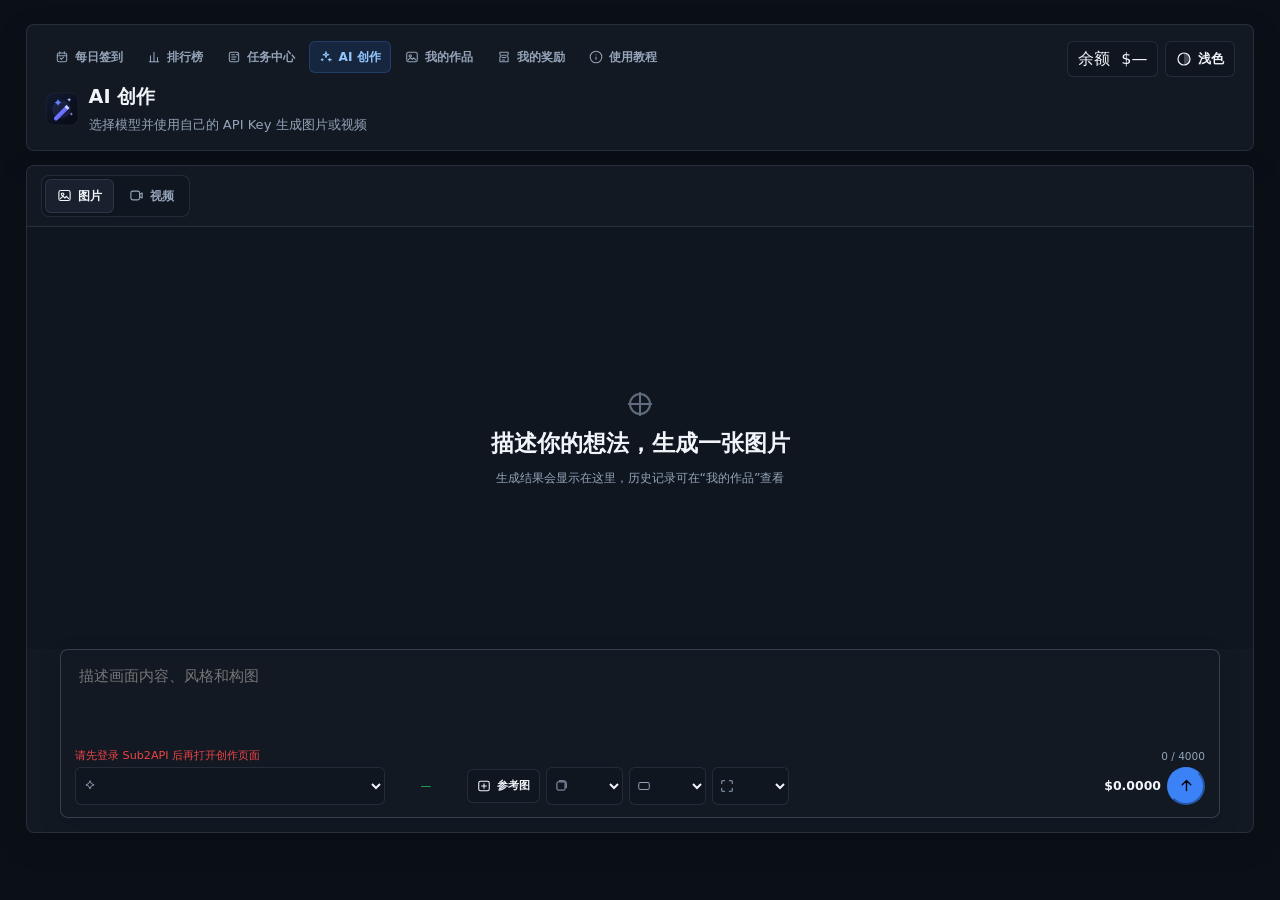
<file: web/static/create.html>
<!doctype html>
<html lang="zh-CN">
<head>
  <meta charset="utf-8" />
  <meta name="viewport" content="width=device-width,initial-scale=1,viewport-fit=cover" />
  <title>AI 创作 · Sub2API</title>
  <link id="favicon" rel="icon" href="./assets/creative-icon-app.svg" />
  <link rel="stylesheet" href="./assets/app.css" />
  <style>
    :root{--surface:var(--app-surface);--raised:var(--app-surface-raised);--soft:var(--app-surface-soft);--text:var(--app-text);--muted:var(--app-muted);--border:var(--app-border);--strong:var(--app-border-strong);--primary:var(--app-primary);--success:var(--app-success);--warning:var(--app-warning);--danger:var(--app-danger);--shadow:var(--app-shadow);--tool-radius:8px}
    body.app-creative{background:var(--app-bg);overflow-x:hidden}
    body.app-creative .creative-shell{display:flex;flex-direction:column;gap:14px;min-height:calc(100vh - 80px)}
    .credential-trigger.ok{color:var(--success)}.balance-badge{cursor:default;font-variant-numeric:tabular-nums}
    .studio-controls{min-height:42px;display:flex;align-items:center;padding:0 2px}
    .workspace-stage{position:relative;min-height:calc(100vh - 236px);padding:32px 32px 228px;display:flex;align-items:center;justify-content:center}.workspace-stage:has(.result-state:not(.hidden)){align-items:flex-start;padding-top:40px}.empty-state{display:flex;flex-direction:column;align-items:center;justify-content:center;gap:9px;max-width:540px;color:var(--muted);text-align:center}.empty-state svg{width:30px;height:30px;opacity:.62}.empty-state strong{color:var(--text);font-size:clamp(1.05rem,2vw,1.45rem);font-weight:650;letter-spacing:0}.empty-state span{font-size:.78rem;line-height:1.55}
    .result-state{width:100%;max-width:960px;flex:0 0 auto;display:flex;flex-direction:column;gap:12px}.result-head,.result-foot{display:flex;align-items:center;justify-content:space-between;gap:14px}.result-copy{min-width:0}.result-copy strong{display:block;overflow:hidden;text-overflow:ellipsis;white-space:nowrap;font-size:.9rem}.result-meta{display:flex;flex-wrap:wrap;gap:7px;margin-top:5px;color:var(--muted);font-size:.7rem}.result-meta span+span::before{margin-right:7px;content:"·"}.result-status{flex:none;color:var(--muted);font-size:.72rem}.result-status.ok{color:var(--success)}.result-status.warn{color:var(--warning)}.result-status.bad{color:var(--danger)}
    .result-media{min-height:360px;display:flex;align-items:center;justify-content:center;overflow:hidden}.result-media.images{display:grid;grid-template-columns:minmax(0,1fr);gap:12px}.result-media.images.multi{grid-template-columns:repeat(2,minmax(0,1fr))}.media-item{position:relative;min-width:0;display:flex;align-items:center;justify-content:center}.media-item img{display:block;max-width:100%;max-height:68vh;border-radius:var(--tool-radius);object-fit:contain;background:#05070b}.media-actions{position:absolute;right:9px;bottom:9px;display:flex;gap:6px}.media-actions a{width:34px;height:34px;display:grid;place-items:center;border:1px solid rgba(255,255,255,.22);border-radius:6px;background:rgba(5,7,11,.72);color:#fff;backdrop-filter:blur(10px)}.media-actions svg{width:16px;height:16px}.result-media video{display:block;max-width:100%;max-height:68vh;border-radius:var(--tool-radius);background:#05070b}.result-pending{width:min(560px,100%);min-height:300px;display:flex;flex-direction:column;align-items:center;justify-content:center;gap:14px;color:var(--muted);text-align:center}.result-pending strong{color:var(--text);font-size:1rem}.pending-ring{width:34px;height:34px;border:3px solid var(--border);border-top-color:var(--primary);border-radius:50%;animation:spin .8s linear infinite}.progress-line{width:min(360px,80%);height:4px;overflow:hidden;border-radius:4px;background:var(--border)}.progress-line i{display:block;height:100%;background:var(--primary);transition:width .3s ease}.result-error{width:min(620px,100%);padding:18px;border:1px solid color-mix(in srgb,var(--danger) 38%,transparent);border-radius:var(--tool-radius);background:color-mix(in srgb,var(--danger) 7%,transparent);color:var(--danger);font-size:.82rem;line-height:1.6;text-align:center}.result-foot{min-height:36px}.result-index{color:var(--muted);font-size:.72rem}.result-link{display:inline-flex;align-items:center;gap:6px;color:var(--text);font-size:.74rem;font-weight:700;text-decoration:none}.result-link svg{width:15px;height:15px}
    .composer{position:fixed;left:50%;bottom:max(18px,env(safe-area-inset-bottom));z-index:25;width:min(1160px,calc(100vw - 48px));transform:translateX(-50%);padding:14px 14px 12px;border:1px solid var(--strong);border-radius:var(--tool-radius);background:color-mix(in srgb,var(--surface) 96%,transparent);box-shadow:0 18px 55px rgba(0,0,0,.2);backdrop-filter:blur(18px)}.composer textarea{width:100%;min-height:76px;max-height:190px;padding:2px 4px 8px;border:0!important;border-radius:0!important;background:transparent!important;box-shadow:none!important;color:var(--text);font-size:.92rem;line-height:1.55;resize:none}.composer textarea:focus{outline:0}.composer-info{min-height:22px;display:flex;align-items:center;justify-content:space-between;gap:12px}.composer-message{min-width:0;color:var(--danger);font-size:.7rem;overflow:hidden;text-overflow:ellipsis;white-space:nowrap}.composer-message.ok{color:var(--success)}.prompt-count{flex:none;color:var(--muted);font-size:.66rem}
    .reference-chip{display:none;align-items:center;gap:8px;width:max-content;max-width:100%;margin:3px 0 8px;padding:5px 7px;border:1px solid var(--border);border-radius:6px;background:var(--soft)}.reference-chip.show{display:flex}.reference-chip img{width:32px;height:32px;border-radius:4px;object-fit:cover}.reference-chip span{max-width:190px;overflow:hidden;text-overflow:ellipsis;white-space:nowrap;color:var(--muted);font-size:.68rem}.reference-chip button{width:26px;height:26px;min-height:26px;padding:0;border:0!important;background:transparent!important;color:var(--muted)!important;box-shadow:none!important}
    .composer-toolbar{display:flex;align-items:center;gap:7px;min-width:0}.compact-control{position:relative;display:flex;align-items:center;min-width:0}.compact-control svg{position:absolute;left:8px;width:14px;height:14px;color:var(--muted);pointer-events:none}.compact-control select,.duration-control{min-height:34px;padding:5px 28px 5px 27px;border-color:transparent!important;background:var(--soft)!important;font-size:.7rem;box-shadow:none!important}.model-control{flex:1 1 230px;max-width:310px}.model-control select{width:100%}.option-control{flex:0 1 auto}.reference-button{min-height:34px;display:inline-flex;align-items:center;gap:6px;padding:5px 9px;border:1px solid transparent;border-radius:6px;background:var(--soft);color:var(--text);font-size:.7rem;font-weight:650;cursor:pointer;white-space:nowrap}.reference-button svg{width:14px;height:14px}.reference-button input{position:absolute;width:1px;height:1px;opacity:0;pointer-events:none}.model-health{flex:none;min-width:70px;color:var(--success);font-size:.68rem;text-align:center;white-space:nowrap}.price-value{margin-left:auto;color:var(--text);font-size:.78rem;font-weight:750;font-variant-numeric:tabular-nums;white-space:nowrap}.submit-button{width:38px;height:38px;min-height:38px;padding:0;border-radius:50%!important;display:grid;place-items:center}.submit-button svg{width:17px;height:17px}.submit-button:disabled{opacity:.45;cursor:not-allowed}.hidden{display:none!important}
    .credential-dialog{width:min(680px,calc(100vw - 28px));max-width:none;padding:0;border:1px solid var(--border);border-radius:var(--tool-radius);background:var(--surface);color:var(--text);box-shadow:0 28px 90px rgba(0,0,0,.42)}.credential-dialog::backdrop{background:rgba(3,7,18,.7)}.dialog-head{display:flex;align-items:center;justify-content:space-between;gap:12px;padding:14px 16px;border-bottom:1px solid var(--border)}.dialog-head h2{margin:0;font-size:.96rem}.dialog-close{width:34px;height:34px;min-height:34px;padding:0!important}.credential-list{display:grid;gap:12px;padding:16px}.credential-item{padding:12px;border:1px solid var(--border);border-radius:var(--tool-radius);background:var(--soft)}.credential-meta{display:flex;align-items:center;justify-content:space-between;gap:10px;margin-bottom:9px;font-size:.72rem}.credential-meta span{color:var(--muted)}.credential-controls{display:grid;grid-template-columns:minmax(0,1fr) auto auto;gap:7px}.credential-controls input{min-width:0}.credential-controls button{white-space:nowrap}.credential-message{min-height:20px;padding:0 16px 14px;color:var(--danger);font-size:.72rem}.credential-message.ok{color:var(--success)}
    @keyframes spin{to{transform:rotate(360deg)}}
    @media(max-width:860px){.workspace-stage{min-height:calc(100vh - 318px);padding:28px 18px 250px}.composer{width:calc(100vw - 24px);bottom:max(10px,env(safe-area-inset-bottom))}.composer-toolbar{flex-wrap:wrap}.model-control{flex:1 1 calc(100% - 90px);max-width:none}.model-health{order:2}.reference-button{order:3}.option-control{order:4}.price-value{order:5;margin-left:auto}.submit-button{order:6}.result-media.images.multi{grid-template-columns:minmax(0,1fr)}.media-item img,.result-media video{max-height:58vh}}
    @media(max-width:520px){.studio-controls{justify-content:center}.mode-switch{width:100%}.mode-switch .mode-button{flex:1;padding:6px 9px}.balance-badge .balance-label{display:none}.workspace-stage{min-height:460px;padding:24px 12px 285px}.workspace-stage:has(.result-state:not(.hidden)){padding-top:28px}.result-head{align-items:flex-start;flex-direction:column}.result-media{min-height:240px}.result-media.images.multi{display:flex;overflow-x:auto;scroll-snap-type:x mandatory;scrollbar-width:thin}.result-media.images.multi .media-item{flex:0 0 100%;scroll-snap-align:start}.composer{padding:11px 10px 10px}.composer textarea{min-height:68px;font-size:.86rem}.model-control{flex-basis:100%;max-width:100%}.model-health{display:none}.compact-control select{max-width:112px}.model-control select{max-width:none!important}.credential-controls{grid-template-columns:repeat(2,minmax(0,1fr))}.credential-controls input{grid-column:1/-1}.credential-controls button{width:100%}}
  </style>
  <link rel="stylesheet" href="./assets/media.css" />
</head>
<body class="app-page app-creative">
<div class="wrap creative-shell">
  <header class="top">
    <div>
      <nav class="topnav" aria-label="主导航">
        <a href="./"><svg viewBox="0 0 24 24" fill="none" aria-hidden="true"><rect x="4" y="5" width="16" height="15" rx="3" stroke="currentColor" stroke-width="1.8"/><path d="M8 3v4M16 3v4M4 10h16" stroke="currentColor" stroke-width="1.8" stroke-linecap="round"/><path d="M9 14l2 2 4-4" stroke="currentColor" stroke-width="1.8" stroke-linecap="round" stroke-linejoin="round"/></svg>每日签到</a>
        <a href="./rank.html"><svg viewBox="0 0 24 24" fill="none" aria-hidden="true"><path d="M6 20V10M12 20V4M18 20v-7" stroke="currentColor" stroke-width="1.8" stroke-linecap="round"/><path d="M4 20h16" stroke="currentColor" stroke-width="1.8" stroke-linecap="round"/></svg>排行榜</a>
        <a href="./tasks.html"><svg viewBox="0 0 24 24" fill="none" aria-hidden="true"><rect x="4" y="4" width="16" height="16" rx="3" stroke="currentColor" stroke-width="1.8"/><path d="M8 8h5M8 12h8M8 16h6" stroke="currentColor" stroke-width="1.8" stroke-linecap="round"/><path d="M16.5 7.5l1 1 2-2" stroke="currentColor" stroke-width="1.8" stroke-linecap="round" stroke-linejoin="round"/></svg>任务中心</a>
        <a class="active" href="./create.html"><svg viewBox="0 0 24 24" fill="none" aria-hidden="true"><path d="M12 3l1.1 3.9L17 8l-3.9 1.1L12 13l-1.1-3.9L7 8l3.9-1.1L12 3z" stroke="currentColor" stroke-width="1.8" stroke-linejoin="round"/><path d="M18.5 14v5M16 16.5h5M5.5 15v3M4 16.5h3" stroke="currentColor" stroke-width="1.8" stroke-linecap="round"/></svg>AI 创作</a>
        <a href="./works.html"><svg viewBox="0 0 24 24" fill="none" aria-hidden="true"><rect x="3" y="4" width="18" height="16" rx="3" stroke="currentColor" stroke-width="1.8"/><circle cx="9" cy="10" r="2" stroke="currentColor" stroke-width="1.8"/><path d="M5.5 17l4-4 3 3 2.5-2.5 3.5 3.5" stroke="currentColor" stroke-width="1.8" stroke-linecap="round" stroke-linejoin="round"/></svg>我的作品</a>
        <a href="./rewards.html"><svg viewBox="0 0 24 24" fill="none" aria-hidden="true"><path d="M5 4h14v4a2 2 0 0 0 0 4v8H5v-8a2 2 0 0 0 0-4V4z" stroke="currentColor" stroke-width="1.8" stroke-linejoin="round"/><path d="M9 9h6M9 13h6M9 17h4" stroke="currentColor" stroke-width="1.8" stroke-linecap="round"/></svg>我的奖励</a>
        <a href="./tutorial.html"><svg viewBox="0 0 24 24" fill="none" aria-hidden="true"><circle cx="12" cy="12" r="10" stroke="currentColor" stroke-width="1.8"/><path d="M12 16v-4M12 8h.01" stroke="currentColor" stroke-width="1.8" stroke-linecap="round"/></svg>使用教程</a>
        <a class="nav-extra" href="./home.html"><svg viewBox="0 0 24 24" fill="none" aria-hidden="true"><rect x="9" y="9" width="6" height="6" rx="1.5" stroke="currentColor" stroke-width="1.8"/><circle cx="5" cy="5" r="2" stroke="currentColor" stroke-width="1.8"/><circle cx="19" cy="5" r="2" stroke="currentColor" stroke-width="1.8"/><circle cx="5" cy="19" r="2" stroke="currentColor" stroke-width="1.8"/><circle cx="19" cy="19" r="2" stroke="currentColor" stroke-width="1.8"/><path d="M6.5 6.5L9.5 9.5M17.5 6.5l-3 3M6.5 17.5l3-3M17.5 17.5l-3-3" stroke="currentColor" stroke-width="1.8" stroke-linecap="round"/></svg>扩展中心</a>
        <a class="nav-extra" id="adminTopLink" href="./admin.html#creative"><svg viewBox="0 0 24 24" fill="none" aria-hidden="true"><path d="M9.6 3h4.8l.6 2.4 1.7 1 2.4-.7 2.4 4.2-1.8 1.7v2l1.8 1.7-2.4 4.2-2.4-.7-1.7 1-.6 2.4H9.6L9 19.8l-1.7-1-2.4.7-2.4-4.2 1.8-1.7v-2L2.5 9.9l2.4-4.2 2.4.7 1.7-1L9.6 3z" stroke="currentColor" stroke-width="1.5" stroke-linejoin="round"/><circle cx="12" cy="12.6" r="3" stroke="currentColor" stroke-width="1.8"/></svg>管理台</a>
      </nav>
      <div class="brand-title"><img class="logo dark" src="./assets/creative-icon-app.svg" alt="" width="34" height="34"/><img class="logo light" src="./assets/creative-icon-app-light.svg" alt="" width="34" height="34"/><div class="page-heading-copy"><h1>AI 创作</h1><p class="lead">选择模型并使用自己的 API Key 生成图片或视频</p></div></div>
    </div>
    <div class="top-meta">
      <button type="button" class="secondary credential-trigger app-action hidden" id="credentialBtn" title="配置 API Key"><svg class="button-icon" viewBox="0 0 24 24" fill="none" aria-hidden="true"><circle cx="8" cy="15" r="4" stroke="currentColor" stroke-width="1.8"/><path d="M11 12l8-8M16 4l4 4M14 9l2 2" stroke="currentColor" stroke-width="1.8" stroke-linecap="round"/></svg><span id="credentialBtnText">API Key</span></button>
      <div class="balance-badge app-action" id="balanceBadge"><span class="balance-label">余额&nbsp;</span>$—</div>
      <button type="button" class="theme-btn app-action" id="themeBtn"><svg class="button-icon" viewBox="0 0 24 24" fill="none" aria-hidden="true"><circle cx="12" cy="12" r="9" stroke="currentColor" stroke-width="1.8"/><path d="M12 3a9 9 0 0 1 0 18z" fill="currentColor" opacity=".24"/></svg><span class="theme-label">浅色</span></button>
    </div>
  </header>

  <section class="creative-studio">
  <div class="studio-controls">
    <div class="mode-switch segmented-tabs" role="tablist" aria-label="创作模式">
      <button type="button" class="tab mode-button active" role="tab" aria-selected="true" data-mode="image"><svg viewBox="0 0 24 24" fill="none" aria-hidden="true"><rect x="3" y="4" width="18" height="16" rx="3" stroke="currentColor" stroke-width="1.8"/><circle cx="9" cy="10" r="2" stroke="currentColor" stroke-width="1.8"/><path d="M5.5 17l4-4 3 3 2.5-2.5 3.5 3.5" stroke="currentColor" stroke-width="1.8" stroke-linecap="round" stroke-linejoin="round"/></svg>图片</button>
      <button type="button" class="tab mode-button" role="tab" aria-selected="false" data-mode="video"><svg viewBox="0 0 24 24" fill="none" aria-hidden="true"><rect x="3" y="5" width="14" height="14" rx="3" stroke="currentColor" stroke-width="1.8"/><path d="M17 10l4-2v8l-4-2v-4z" stroke="currentColor" stroke-width="1.8" stroke-linejoin="round"/></svg>视频</button>
    </div>
  </div>

  <main class="workspace-stage" id="workspaceStage">
    <div class="empty-state" id="emptyState">
      <svg viewBox="0 0 24 24" fill="none" aria-hidden="true"><path d="M12 3v18M3 12h18" stroke="currentColor" stroke-width="1.6" stroke-linecap="round"/><circle cx="12" cy="12" r="8" stroke="currentColor" stroke-width="1.6"/></svg>
      <strong id="emptyTitle">描述你的想法，生成一张图片</strong>
      <span id="emptyHint">生成结果会显示在这里，历史记录可在“我的作品”查看</span>
    </div>
    <section class="result-state hidden" id="resultState" aria-live="polite">
      <div class="result-head"><div class="result-copy"><strong id="resultPrompt">创作结果</strong><div class="result-meta" id="resultMeta"></div></div><span class="result-status" id="resultStatus">处理中</span></div>
      <div class="result-media" id="resultMedia"></div>
      <div class="result-foot"><span class="result-index" id="resultIndex"></span><a class="result-link" href="./works.html">查看全部作品<svg viewBox="0 0 24 24" fill="none" aria-hidden="true"><path d="M7 17L17 7M9 7h8v8" stroke="currentColor" stroke-width="1.8" stroke-linecap="round" stroke-linejoin="round"/></svg></a></div>
    </section>
  </main>

  <section class="composer" aria-label="创作输入栏">
    <textarea id="creativePrompt" maxlength="4000" rows="3" placeholder="描述画面内容、风格和构图"></textarea>
    <div class="reference-chip" id="referenceChip"><img id="referencePreview" alt="参考图预览"/><span id="referenceName">参考图</span><button type="button" id="removeReference" title="移除参考图" aria-label="移除参考图">×</button></div>
    <div class="composer-info"><div class="composer-message" id="message"></div><span class="prompt-count" id="promptCount">0 / 4000</span></div>
    <div class="composer-toolbar">
      <label class="compact-control model-control" title="选择模型"><svg viewBox="0 0 24 24" fill="none" aria-hidden="true"><path d="M12 3l2.2 4.8L19 10l-4.8 2.2L12 17l-2.2-4.8L5 10l4.8-2.2L12 3z" stroke="currentColor" stroke-width="1.6" stroke-linejoin="round"/></svg><select id="modelSelect" aria-label="模型"></select></label>
      <span class="model-health" id="modelHealth">—</span>
      <label class="reference-button" title="上传参考图"><input id="referenceInput" type="file" accept="image/png,image/jpeg,image/webp"/><svg viewBox="0 0 24 24" fill="none" aria-hidden="true"><rect x="3" y="4" width="18" height="16" rx="3" stroke="currentColor" stroke-width="1.8"/><path d="M12 8v8M8 12h8" stroke="currentColor" stroke-width="1.8" stroke-linecap="round"/></svg>参考图</label>
      <label class="compact-control option-control" id="countField" title="生成数量"><svg viewBox="0 0 24 24" fill="none" aria-hidden="true"><rect x="5" y="5" width="14" height="14" rx="2" stroke="currentColor" stroke-width="1.7"/><path d="M9 3h8a4 4 0 0 1 4 4v8" stroke="currentColor" stroke-width="1.7" stroke-linecap="round"/></svg><select id="countSelect" aria-label="数量"></select></label>
      <label class="compact-control option-control hidden" id="durationField" title="视频时长"><svg viewBox="0 0 24 24" fill="none" aria-hidden="true"><circle cx="12" cy="12" r="9" stroke="currentColor" stroke-width="1.7"/><path d="M12 7v5l3 2" stroke="currentColor" stroke-width="1.7" stroke-linecap="round"/></svg><select id="durationInput" aria-label="时长"></select></label>
      <label class="compact-control option-control" title="画面比例"><svg viewBox="0 0 24 24" fill="none" aria-hidden="true"><rect x="3" y="6" width="18" height="12" rx="2" stroke="currentColor" stroke-width="1.7"/></svg><select id="ratioSelect" aria-label="比例"></select></label>
      <label class="compact-control option-control" title="分辨率"><svg viewBox="0 0 24 24" fill="none" aria-hidden="true"><path d="M8 3H3v5M16 3h5v5M8 21H3v-5M16 21h5v-5" stroke="currentColor" stroke-width="1.7" stroke-linecap="round" stroke-linejoin="round"/></svg><select id="resolutionSelect" aria-label="分辨率"></select></label>
      <strong class="price-value" id="priceValue">$0.0000</strong>
      <button type="button" class="submit-button" id="submitBtn" title="生成图片" aria-label="生成图片"><svg viewBox="0 0 24 24" fill="none" aria-hidden="true"><path d="M12 19V5M6 11l6-6 6 6" stroke="currentColor" stroke-width="1.9" stroke-linecap="round" stroke-linejoin="round"/></svg></button>
    </div>
  </section>
  </section>
</div>

<dialog class="credential-dialog" id="credentialDialog">
  <div class="dialog-head"><h2>用户 API Key</h2><button type="button" class="secondary dialog-close" id="closeCredential" title="关闭" aria-label="关闭">×</button></div>
  <div class="credential-list" id="credentialList"></div>
  <div class="credential-message" id="credentialMessage"></div>
</dialog>

<script>
const AUTH_KEYS=['auth_token','access_token','token','jwt','sub2api_token','sub2api_access_token'];
const state={token:'',mode:'image',models:[],credentials:[],reference:'',referenceName:'',uploadLimitMB:5,resultJob:null,resultURLs:[],pollTimer:0};
const $=id=>document.getElementById(id);
function cleanToken(v){v=(v||'').trim().replace(/^bearer\s+/i,'');return v.replace(/^["']|["']$/g,'')}
function storeToken(t){if(!t)return;try{localStorage.setItem('auth_token',t)}catch{}try{if(parent!==window)parent.localStorage.setItem('auth_token',t)}catch{}}
function cleanTokenQuery(){const p=new URLSearchParams(location.search);if(!p.has('token'))return;p.delete('token');try{history.replaceState(null,'',location.pathname+(p.toString()?'?'+p.toString():'')+location.hash)}catch{}}
function findToken(){const q=cleanToken(new URLSearchParams(location.search).get('token'));if(q){storeToken(q);cleanTokenQuery();return q}for(const k of AUTH_KEYS){try{const v=cleanToken(localStorage.getItem(k));if(v)return v}catch{}try{if(parent!==window){const v=cleanToken(parent.localStorage.getItem(k));if(v)return v}}catch{}}return ''}
function headers(json=true){const h={};if(state.token)h.Authorization='Bearer '+state.token;if(json)h['Content-Type']='application/json';return h}
async function api(path,opt={}){const response=await fetch(path,{...opt,headers:{...headers(opt.json!==false),...(opt.headers||{})}});const contentType=response.headers.get('content-type')||'';const data=contentType.includes('json')?await response.json():await response.text();if(!response.ok)throw new Error((data&&data.error)||data||('HTTP '+response.status));return data}
function escapeHTML(v){return String(v||'').replace(/[&<>"']/g,c=>({'&':'&amp;','<':'&lt;','>':'&gt;','"':'&quot;',"'":'&#39;'}[c]))}
function money(v){return '$'+Number(v||0).toFixed(4)}
function currentModel(){return state.models.find(model=>String(model.id)===String($('modelSelect').value))}
function modelsForMode(){return state.models.filter(model=>model.capability===(state.mode==='image'?'image_generation':'video_generation')).sort((a,b)=>Number(!!a.constraints?.requires_image)-Number(!!b.constraints?.requires_image)||String(a.display_name||a.model_id).localeCompare(String(b.display_name||b.model_id),'zh-CN'))}
function showMessage(text,type='err'){const node=$('message');node.textContent=text||'';node.className='composer-message'+(text?' '+type:'')}
function showCredentialMessage(text,type='err'){const node=$('credentialMessage');node.textContent=text||'';node.className='credential-message'+(text?' '+type:'')}
function replaceOptions(select,values,fallback,suffix=''){const previous=select.value;const list=Array.isArray(values)&&values.length?values:fallback;select.innerHTML=list.map(value=>`<option value="${escapeHTML(value)}">${escapeHTML(value)}${suffix}</option>`).join('');if(list.map(String).includes(previous))select.value=previous}
function priceForModel(model){if(!model)return 0;const pricing=model.pricing||{},resolution=$('resolutionSelect').value,unit=Number((pricing.resolutions&&pricing.resolutions[resolution])||pricing.fixed||0),quantity=state.mode==='image'?Number($('countSelect').value||1):Number($('durationInput').value||1);let total=unit*quantity;if(state.mode==='image'&&state.reference)total+=Number(pricing.input_image||0);return Math.round(total*10000)/10000}
function updateEstimate(){const model=currentModel(),constraints=model?.constraints||{},supportsEdit=!!constraints.supports_edit,requiresImage=!!constraints.requires_image&&!state.reference,invalidEdit=state.mode==='image'&&state.reference&&!supportsEdit;$('priceValue').textContent=money(priceForModel(model));$('submitBtn').title=state.mode==='video'?'生成视频':state.reference?'编辑图片':'生成图片';$('submitBtn').setAttribute('aria-label',$('submitBtn').title);$('submitBtn').disabled=!model||invalidEdit||requiresImage;if(invalidEdit)showMessage('当前模型不支持图片编辑，请移除参考图或更换模型');else if(requiresImage)showMessage('该模型仅支持图片编辑，请上传参考图');else if($('message').textContent.startsWith('当前模型')||$('message').textContent.startsWith('该模型'))showMessage('')}
function syncModelControls(){const model=currentModel(),constraints=model?.constraints||{};if(!model){const missing=state.credentials.some(item=>!item.configured);$('modelHealth').textContent='不可用';$('modelHealth').style.color='var(--warning)';showMessage(missing?'配置 API Key 后显示账号池模型':'当前模式暂无可用模型');$('submitBtn').disabled=true;$('priceValue').textContent='$0.0000';return}const accounts=Number(model.available_accounts||0);$('modelHealth').textContent=accounts>0?accounts+' 个账号':'可用';$('modelHealth').style.color='var(--success)';replaceOptions($('ratioSelect'),constraints.aspect_ratios,state.mode==='image'?['1:1','16:9','9:16','4:3','3:4']:['16:9','9:16','1:1']);replaceOptions($('resolutionSelect'),constraints.resolutions,state.mode==='image'?['1k','2k']:['480p','720p']);if(state.mode==='image'){const count=Math.max(1,Math.min(10,Number(constraints.max_images||4))),current=Math.max(1,Number($('countSelect').value||1));$('countSelect').innerHTML=Array.from({length:count},(_,index)=>`<option value="${index+1}">${index+1}x</option>`).join('');$('countSelect').value=String(Math.min(current,count))}else{const min=Math.max(1,Number(constraints.duration_min||1)),max=Math.max(min,Number(constraints.duration_max||15)),current=Math.max(min,Math.min(max,Number($('durationInput').value||8)));$('durationInput').innerHTML=Array.from({length:max-min+1},(_,index)=>`<option value="${min+index}">${min+index}s</option>`).join('');$('durationInput').value=String(current)}state.uploadLimitMB=Math.max(1,Math.min(5,Number(constraints.max_upload_mb||5)));updateEstimate()}
function fillModels(preferredProviderID=0){const available=modelsForMode(),previous=$('modelSelect').value;$('modelSelect').innerHTML=available.map(model=>`<option value="${model.id}">${escapeHTML(model.display_name||model.model_id)}</option>`).join('')||'<option value="">暂无可用模型</option>';const preferred=available.find(model=>Number(model.provider_id)===Number(preferredProviderID));if(preferred)$('modelSelect').value=String(preferred.id);else if(available.some(model=>String(model.id)===previous))$('modelSelect').value=previous;syncModelControls()}
function clearResultURLs(){for(const url of state.resultURLs)URL.revokeObjectURL(url);state.resultURLs=[]}
function resetResult(){clearTimeout(state.pollTimer);clearResultURLs();state.resultJob=null;$('resultState').classList.add('hidden');$('emptyState').classList.remove('hidden');$('resultMedia').innerHTML='';$('resultIndex').textContent=''}
function setMode(mode){state.mode=mode==='video'?'video':'image';document.querySelectorAll('[data-mode]').forEach(button=>{const active=button.dataset.mode===state.mode;button.classList.toggle('active',active);button.setAttribute('aria-selected',String(active))});$('countField').classList.toggle('hidden',state.mode==='video');$('durationField').classList.toggle('hidden',state.mode==='image');$('creativePrompt').placeholder=state.mode==='video'?'描述视频画面、动作、镜头和节奏':'描述画面内容、风格和构图';$('emptyTitle').textContent=state.mode==='video'?'描述你的想法，生成一段视频':'描述你的想法，生成一张图片';clearReference();resetResult();showMessage('');fillModels()}
function clearReference(){$('referenceInput').value='';$('referencePreview').removeAttribute('src');$('referenceChip').classList.remove('show');state.reference='';state.referenceName='';updateEstimate()}
function readReference(file){if(!file){clearReference();return}if(!/^image\/(png|jpeg|webp)$/i.test(file.type)){showMessage('请选择 PNG、JPEG 或 WebP 图片');clearReference();return}if(file.size>state.uploadLimitMB*1024*1024){showMessage('参考图片不能超过 '+state.uploadLimitMB+'MB');clearReference();return}const reader=new FileReader();reader.onload=()=>{state.reference=String(reader.result);state.referenceName=file.name;$('referencePreview').src=state.reference;$('referenceName').textContent=file.name;$('referenceChip').classList.add('show');showMessage('');updateEstimate()};reader.readAsDataURL(file)}
function requestKey(){return 'web_'+Date.now().toString(36)+'_'+Math.random().toString(36).slice(2)}
function resultStatus(job){return ({created:'排队中',processing:'生成中',completed:'已完成',failed:'生成失败',refunded:'失败已退款'})[job?.status]||job?.status||'处理中'}
function showPending(prompt,label='正在提交创作任务'){resetResult();$('emptyState').classList.add('hidden');$('resultState').classList.remove('hidden');$('resultPrompt').textContent=prompt||'创作结果';$('resultMeta').innerHTML='';$('resultStatus').textContent='处理中';$('resultStatus').className='result-status warn';$('resultMedia').className='result-media';$('resultMedia').innerHTML=`<div class="result-pending"><div class="pending-ring"></div><strong>${escapeHTML(label)}</strong><span>请保持页面打开，完成后会自动显示结果</span><div class="progress-line"><i style="width:8%"></i></div></div>`;$('resultIndex').textContent=''}
function streamURL(job,index=0){const query=new URLSearchParams({index:String(index)});if(state.token)query.set('token',state.token);return `./api/creative/jobs/${job.id}/content?${query.toString()}`}
async function contentURL(job,index){const response=await fetch(streamURL(job,index),{headers:headers(false)});if(!response.ok){const type=response.headers.get('content-type')||'',data=type.includes('json')?await response.json():await response.text();throw new Error((data&&data.error)||data||('HTTP '+response.status))}const url=URL.createObjectURL(await response.blob());state.resultURLs.push(url);return url}
async function renderCompleted(job){clearResultURLs();const count=job.media_type==='image'?Math.max(1,Number(job.content_count||1)):1;if(job.media_type==='video'){$('resultMedia').className='result-media video';$('resultMedia').innerHTML=`<video src="${escapeHTML(streamURL(job,0))}" controls autoplay playsinline preload="metadata"></video>`;$('resultIndex').textContent='视频已完成';return}const urls=await Promise.all(Array.from({length:count},(_,index)=>contentURL(job,index)));$('resultMedia').className='result-media images'+(count>1?' multi':'');$('resultMedia').innerHTML=urls.map((url,index)=>`<div class="media-item"><img src="${url}" alt="${escapeHTML(job.prompt||'生成图片')}"/><div class="media-actions"><a href="${url}" target="_blank" rel="noopener" title="打开原图" aria-label="打开原图"><svg viewBox="0 0 24 24" fill="none" aria-hidden="true"><path d="M7 17L17 7M9 7h8v8" stroke="currentColor" stroke-width="1.8" stroke-linecap="round" stroke-linejoin="round"/></svg></a><a href="${url}" download="creative-${job.id}-${index+1}.png" title="下载图片" aria-label="下载图片"><svg viewBox="0 0 24 24" fill="none" aria-hidden="true"><path d="M12 4v11M7 10l5 5 5-5M5 20h14" stroke="currentColor" stroke-width="1.8" stroke-linecap="round" stroke-linejoin="round"/></svg></a></div></div>`).join('');$('resultMedia').scrollLeft=0;requestAnimationFrame(()=>$('resultMedia').scrollLeft=0);$('resultIndex').textContent=count>1?`共 ${count} 张图片`:'图片 1'}
async function presentJob(job){state.resultJob=job;$('emptyState').classList.add('hidden');$('resultState').classList.remove('hidden');$('resultPrompt').textContent=job.prompt||'创作结果';$('resultMeta').innerHTML=`<span>${escapeHTML(job.model_id||currentModel()?.display_name||'')}</span><span>${money(job.charge_amount)}</span>`;$('resultStatus').textContent=resultStatus(job);$('resultStatus').className='result-status '+(job.status==='completed'?'ok':job.status==='failed'||job.status==='refunded'?'bad':'warn');if(job.status==='completed'){await renderCompleted(job);return}if(job.status==='failed'||job.status==='refunded'){$('resultMedia').className='result-media';$('resultMedia').innerHTML=`<div class="result-error">${escapeHTML(job.error_message||'生成失败，请调整参数后重试')}</div>`;$('resultIndex').textContent='';return}const progress=Math.max(2,Math.min(100,Number(job.progress||0)));$('resultMedia').className='result-media';$('resultMedia').innerHTML=`<div class="result-pending"><div class="pending-ring"></div><strong>${escapeHTML(resultStatus(job))}</strong><span>视频生成通常需要一些时间，完成后会自动播放</span><div class="progress-line"><i style="width:${progress}%"></i></div></div>`;$('resultIndex').textContent=progress+'%';clearTimeout(state.pollTimer);state.pollTimer=setTimeout(()=>pollJob(job.id),4000)}
async function pollJob(id){if(Number(state.resultJob?.id)!==Number(id))return;try{const job=await api(`./api/creative/jobs/${id}`);if(Number(state.resultJob?.id)!==Number(id))return;await presentJob(job)}catch(error){if(Number(state.resultJob?.id)!==Number(id))return;showMessage(error.message);state.pollTimer=setTimeout(()=>pollJob(id),6000)}}
async function submitCreation(){const model=currentModel(),prompt=$('creativePrompt').value.trim();if(!model)throw new Error('暂无可用模型');if(!prompt&&!(state.mode==='video'&&state.reference))throw new Error('请输入提示词');const button=$('submitBtn');button.disabled=true;showMessage('');showPending(prompt,state.mode==='image'?'正在生成图片':'正在提交视频任务');try{let job;if(state.mode==='image')job=await api('./api/creative/images',{method:'POST',body:JSON.stringify({model_id:Number(model.id),prompt,n:Number($('countSelect').value),aspect_ratio:$('ratioSelect').value,resolution:$('resolutionSelect').value,image_data_url:state.reference,request_key:requestKey()})});else job=await api('./api/creative/videos',{method:'POST',body:JSON.stringify({model_id:Number(model.id),prompt,duration:Number($('durationInput').value),aspect_ratio:$('ratioSelect').value,resolution:$('resolutionSelect').value,image_data_url:state.reference,request_key:requestKey()})});await presentJob(job);showMessage(state.mode==='image'?'图片生成完成':'视频任务已提交','ok');clearReference();await loadOptions()}catch(error){resetResult();showMessage(error.message);throw error}finally{button.disabled=false;updateEstimate()}}
function renderCredentials(){const list=$('credentialList'),button=$('credentialBtn'),text=$('credentialBtnText');if(!state.credentials.length){button.classList.add('hidden');list.innerHTML='';return}button.classList.remove('hidden');const configured=state.credentials.filter(item=>item.configured).length,ready=state.credentials.every(item=>item.encryption_ready);button.classList.toggle('ok',ready&&configured===state.credentials.length);text.textContent=!ready?'Key 未启用':configured===state.credentials.length?'Key 已配置':'配置 API Key';list.innerHTML=state.credentials.map(item=>`<div class="credential-item" data-credential-provider="${Number(item.provider_id)}"><div class="credential-meta"><strong>${escapeHTML(item.provider_name||'Sub2API 账号池')}</strong><span>${item.configured?escapeHTML(item.key_hint||'已保存'):'未配置'}</span></div><div class="credential-controls"><input type="password" autocomplete="new-password" maxlength="4096" placeholder="${item.configured?'输入新 Key 可替换':'输入 Sub2API API Key'}" ${item.encryption_ready?'':'disabled'}/><button type="button" data-credential-save ${item.encryption_ready?'':'disabled'}>保存并验证</button>${item.configured?'<button type="button" class="secondary" data-credential-delete>删除</button>':''}</div></div>`).join('');list.querySelectorAll('[data-credential-save]').forEach(save=>save.onclick=()=>saveCredential(Number(save.closest('[data-credential-provider]').dataset.credentialProvider)).catch(error=>showCredentialMessage(error.message)));list.querySelectorAll('[data-credential-delete]').forEach(remove=>remove.onclick=()=>deleteCredential(Number(remove.closest('[data-credential-provider]').dataset.credentialProvider)).catch(error=>showCredentialMessage(error.message)))}
async function saveCredential(providerID){const row=document.querySelector(`[data-credential-provider="${providerID}"]`),input=row?.querySelector('input'),button=row?.querySelector('[data-credential-save]'),apiKey=(input?.value||'').trim();if(apiKey.length<8)throw new Error('请输入有效的 API Key');button.disabled=true;showCredentialMessage('');try{await api('./api/creative/credentials',{method:'PUT',body:JSON.stringify({provider_id:providerID,api_key:apiKey})});input.value='';await loadOptions(providerID);showCredentialMessage('API Key 已保存并通过验证','ok')}finally{button.disabled=false}}
async function deleteCredential(providerID){if(!confirm('确定删除这个 API Key 吗？'))return;await api('./api/creative/credentials?provider_id='+encodeURIComponent(providerID),{method:'DELETE'});await loadOptions();showCredentialMessage('API Key 已删除','ok')}
async function loadOptions(preferredProviderID=0){const data=await api('./api/creative/options');state.models=Array.isArray(data.models)?data.models:[];state.credentials=Array.isArray(data.credentials)?data.credentials:[];$('balanceBadge').innerHTML='<span class="balance-label">余额&nbsp;</span>'+money(data.balance);document.querySelectorAll('.nav-extra').forEach(link=>link.style.display=data.is_admin?'flex':'none');renderCredentials();fillModels(preferredProviderID)}
function applyTheme(){const light=document.documentElement.classList.contains('light'),label=$('themeBtn').querySelector('.theme-label');if(label)label.textContent=light?'深色':'浅色';$('themeBtn').title=light?'切换为深色':'切换为浅色';$('favicon').href=light?'./assets/creative-icon-app-light.svg':'./assets/creative-icon-app.svg'}
function initTheme(){let light=false;try{light=(localStorage.getItem('sub2api_ext_theme')||'')==='light'}catch{}document.documentElement.classList.toggle('light',light);applyTheme()}
function wireInternalLinks(){}
$('themeBtn').onclick=()=>{const light=!document.documentElement.classList.contains('light');document.documentElement.classList.toggle('light',light);try{localStorage.setItem('sub2api_ext_theme',light?'light':'dark')}catch{}applyTheme()};
document.querySelectorAll('[data-mode]').forEach(button=>button.onclick=()=>setMode(button.dataset.mode));$('creativePrompt').oninput=()=>{$('promptCount').textContent=$('creativePrompt').value.length+' / 4000';$('creativePrompt').style.height='auto';$('creativePrompt').style.height=Math.min(190,$('creativePrompt').scrollHeight)+'px'};$('modelSelect').onchange=syncModelControls;[$('ratioSelect'),$('resolutionSelect'),$('countSelect'),$('durationInput')].forEach(node=>node.onchange=updateEstimate);$('referenceInput').onchange=()=>readReference($('referenceInput').files[0]);$('removeReference').onclick=clearReference;$('submitBtn').onclick=()=>submitCreation().catch(()=>{});$('credentialBtn').onclick=()=>{$('credentialDialog').showModal();showCredentialMessage('')};$('closeCredential').onclick=()=>$('credentialDialog').close();$('credentialDialog').onclick=event=>{if(event.target===$('credentialDialog'))$('credentialDialog').close()};window.addEventListener('beforeunload',()=>{clearTimeout(state.pollTimer);clearResultURLs()});
initTheme();state.token=findToken();wireInternalLinks();if(!state.token){showMessage('请先登录 Sub2API 后再打开创作页面')}else{loadOptions().then(()=>{if(location.hash==='#credentials'&&!$('credentialBtn').classList.contains('hidden'))$('credentialBtn').click()}).catch(error=>showMessage(error.message))}
</script>
</body>
</html>
</file>
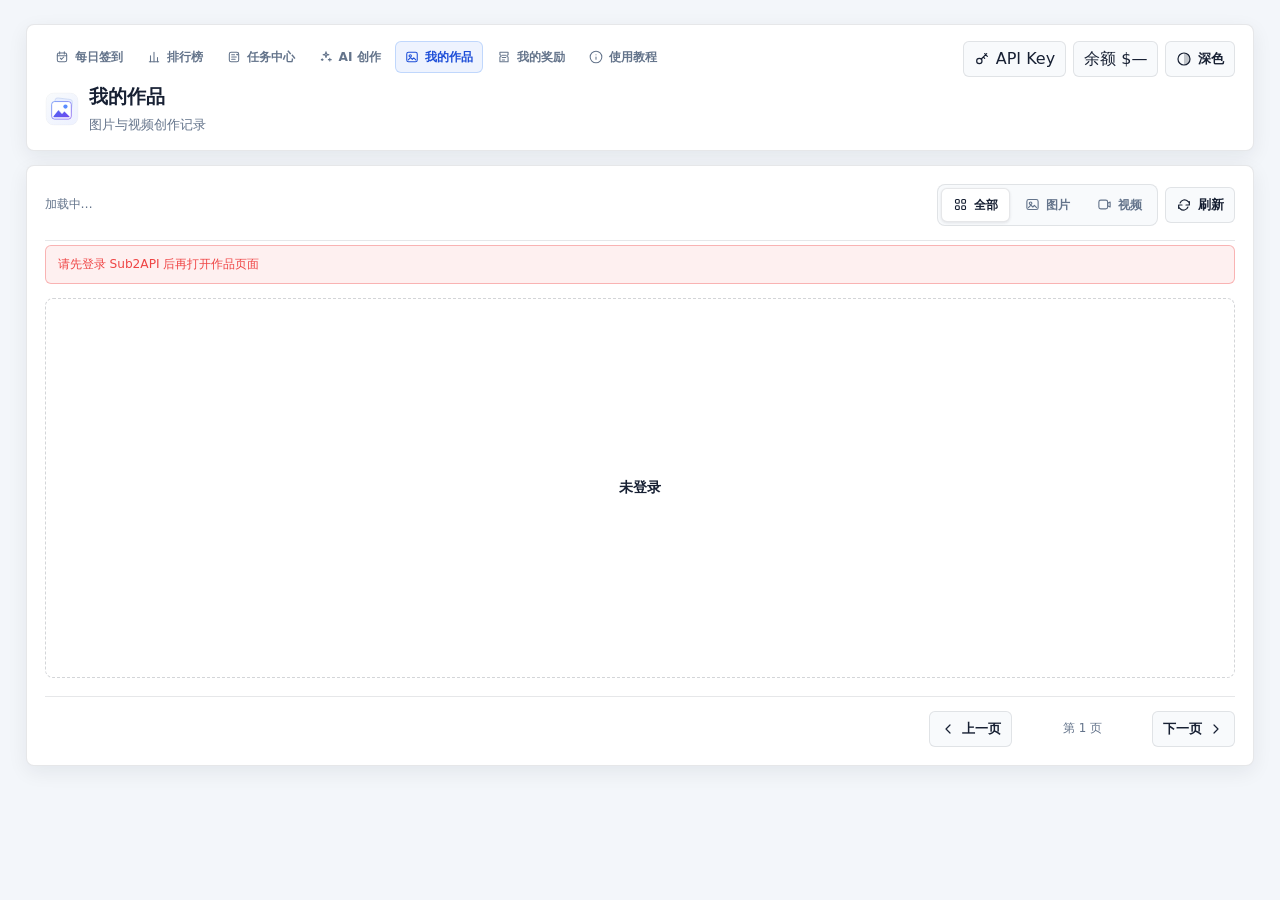
<file: web/static/works.html>
<!doctype html>
<html lang="zh-CN">
<head>
  <meta charset="utf-8" />
  <meta name="viewport" content="width=device-width,initial-scale=1,viewport-fit=cover" />
  <title>我的作品 · Sub2API</title>
  <link id="favicon" rel="icon" href="./assets/works-icon-app.svg" />
  <link rel="stylesheet" href="./assets/app.css" />
  <style>
    :root{--bg:var(--app-bg);--surface:var(--app-surface);--raised:var(--app-surface-raised);--soft:var(--app-surface-soft);--text:var(--app-text);--muted:var(--app-muted);--border:var(--app-border);--strong:var(--app-border-strong);--primary:var(--app-primary);--success:var(--app-success);--warning:var(--app-warning);--danger:var(--app-danger);--radius:var(--app-radius);--shadow:var(--app-shadow)}
    .works-wrap{display:flex;flex-direction:column;gap:14px}.balance-badge{cursor:default;font-variant-numeric:tabular-nums}
    .library-toolbar{display:flex;align-items:center;justify-content:space-between;gap:14px;padding:12px 0}.library-summary{color:var(--muted);font-size:.76rem}.library-actions{display:flex;align-items:center;gap:8px}
    .works{display:grid;grid-template-columns:repeat(3,minmax(0,1fr));gap:14px;min-width:0}.work{min-width:0;overflow:hidden;border:1px solid var(--border);border-radius:var(--radius);background:var(--surface);box-shadow:var(--shadow)}.work-media{position:relative;aspect-ratio:4/3;display:flex;align-items:center;justify-content:center;overflow:hidden;background:var(--soft);color:var(--muted);font-size:.76rem}.media-button{width:100%;height:100%;min-height:0!important;padding:0!important;border:0!important;border-radius:0!important;background:transparent!important;color:inherit!important;box-shadow:none!important;cursor:pointer}.media-button img,.media-button video{width:100%;height:100%;display:block;object-fit:contain;background:#05070b}.media-placeholder{display:flex;flex-direction:column;align-items:center;justify-content:center;gap:8px;height:100%;padding:24px;color:var(--muted)}.media-placeholder svg{width:28px;height:28px}.work-status,.work-count{position:absolute;top:9px;z-index:2;padding:4px 7px;border:1px solid var(--border);border-radius:var(--app-radius-sm);background:color-mix(in srgb,var(--surface) 92%,transparent);font-size:.66rem;font-weight:700;pointer-events:none}.work-status{left:9px}.work-count{right:9px;color:var(--muted)}.work-status.completed{color:var(--success)}.work-status.processing,.work-status.created{color:var(--warning)}.work-status.failed,.work-status.refunded{color:var(--danger)}.progress-track{position:absolute;left:14%;right:14%;bottom:20px;height:4px;overflow:hidden;border-radius:3px;background:var(--border)}.progress-track i{display:block;height:100%;background:var(--primary)}.work-body{padding:13px}.work-title{min-height:40px;display:-webkit-box;overflow:hidden;-webkit-line-clamp:2;-webkit-box-orient:vertical;color:var(--text);font-size:.84rem;font-weight:700;line-height:1.45;overflow-wrap:anywhere}.work-meta{display:flex;flex-wrap:wrap;gap:6px;margin-top:9px;color:var(--muted);font-size:.69rem}.work-meta span{padding-right:6px;border-right:1px solid var(--border)}.work-meta span:last-child{border-right:0}.work-actions{display:flex;align-items:center;gap:7px;margin-top:11px}.work-actions button{min-height:32px;padding:5px 10px;font-size:.7rem}.work-actions .delete-work{margin-left:auto;color:var(--danger)}.work-error{margin-top:9px;color:var(--danger);font-size:.7rem;line-height:1.45;overflow-wrap:anywhere}.empty-state{grid-column:1/-1;min-height:380px;display:flex;flex-direction:column;align-items:center;justify-content:center;border:1px dashed var(--strong);border-radius:var(--radius);color:var(--muted);text-align:center}.empty-state svg{width:36px;height:36px;margin-bottom:12px}.empty-state strong{color:var(--text);font-size:.88rem}.empty-state span{margin-top:5px;font-size:.74rem}.message{display:none;margin:4px 0 0;padding:10px 12px;border:1px solid var(--border);border-radius:var(--app-radius-sm);font-size:.76rem}.message.show{display:block}.message.err{color:var(--danger);border-color:color-mix(in srgb,var(--danger) 35%,transparent);background:color-mix(in srgb,var(--danger) 8%,transparent)}
    .pagination{display:flex;align-items:center;justify-content:flex-end;gap:10px;padding-top:4px}.page-info{min-width:120px;color:var(--muted);font-size:.74rem;text-align:center}.pagination button{min-width:72px}
    .viewer{width:min(1120px,calc(100vw - 32px));height:min(860px,calc(100vh - 32px));max-width:none;max-height:none;padding:0;border:1px solid var(--border);border-radius:var(--radius);background:var(--surface);color:var(--text);box-shadow:0 24px 80px rgba(0,0,0,.45)}.viewer::backdrop{background:rgba(3,7,18,.78)}.viewer-shell{height:100%;display:grid;grid-template-rows:auto minmax(0,1fr) auto}.viewer-head,.viewer-foot{display:flex;align-items:center;justify-content:space-between;gap:12px;padding:12px 14px}.viewer-head{border-bottom:1px solid var(--border)}.viewer-foot{border-top:1px solid var(--border)}.viewer-title{min-width:0;overflow:hidden;text-overflow:ellipsis;white-space:nowrap;font-size:.82rem;font-weight:700}.viewer-close{width:36px;height:36px;min-height:36px!important;padding:0!important}.viewer-media{min-width:0;min-height:0;display:flex;align-items:center;justify-content:center;overflow:hidden;background:#05070b}.viewer-media img,.viewer-media video{max-width:100%;max-height:100%;object-fit:contain}.viewer-nav{display:flex;align-items:center;gap:8px}.viewer-index{min-width:72px;color:var(--muted);font-size:.72rem;text-align:center}.hidden{display:none!important}
    .viewer{width:min(1280px,calc(100vw - 32px));height:min(880px,calc(100vh - 32px))}.viewer-content{min-width:0;min-height:0;display:grid;grid-template-columns:minmax(0,1.25fr) minmax(330px,.75fr)}.viewer-details{min-width:0;overflow:auto;padding:20px;border-left:1px solid var(--border);background:var(--raised)}.viewer-detail-heading{display:flex;align-items:flex-start;justify-content:space-between;gap:12px}.viewer-eyebrow{margin:0;color:var(--muted);font-size:.7rem;font-weight:700}.viewer-detail-title{margin:5px 0 0;font-size:1rem;line-height:1.3}.copy-prompt{width:36px;height:36px;min-height:36px!important;padding:0!important;flex:0 0 auto}.copy-feedback{min-height:18px;margin-top:7px;color:var(--success);font-size:.7rem}.copy-feedback.error{color:var(--danger)}.viewer-detail-section{margin-top:20px}.viewer-section-title{margin-bottom:8px;color:var(--muted);font-size:.7rem;font-weight:700}.viewer-prompt{max-height:260px;overflow:auto;padding:12px;border:1px solid var(--border);border-radius:var(--app-radius-sm);background:var(--soft);color:var(--text);font-size:.8rem;line-height:1.65;white-space:pre-wrap;overflow-wrap:anywhere}.viewer-facts,.viewer-param-grid{display:grid;grid-template-columns:repeat(2,minmax(0,1fr));gap:8px}.viewer-fact,.viewer-param{min-width:0;padding:10px;border:1px solid var(--border);border-radius:var(--app-radius-sm);background:var(--surface)}.viewer-fact span,.viewer-param span{display:block;color:var(--muted);font-size:.67rem}.viewer-fact strong,.viewer-param strong{display:block;margin-top:4px;overflow:hidden;text-overflow:ellipsis;white-space:nowrap;font-size:.76rem;font-weight:700}.viewer-param.empty{grid-column:1/-1}
    @media(max-width:1080px){.works{grid-template-columns:repeat(2,minmax(0,1fr))}}
    @media(max-width:900px){.viewer-content{grid-template-columns:minmax(0,1fr);grid-template-rows:minmax(280px,.9fr) minmax(0,1fr)}.viewer-details{border-top:1px solid var(--border);border-left:0}}
    @media(max-width:760px){.library-toolbar{align-items:flex-start;flex-direction:column}.library-actions{width:100%;justify-content:space-between}.filter-tabs{flex:1}.filter-tabs .tab{flex:1}.viewer{width:calc(100vw - 16px);height:calc(100vh - 16px)}.viewer-foot{align-items:stretch;flex-direction:column}.viewer-nav{justify-content:space-between}}
    @media(max-width:560px){.works{grid-template-columns:minmax(0,1fr)}.pagination{justify-content:space-between}.page-info{min-width:0}.work-media{aspect-ratio:1/1}}
  </style>
  <link rel="stylesheet" href="./assets/media.css" />
</head>
<body class="app-page app-works">
<div class="wrap works-wrap">
  <header class="top">
    <div>
      <nav class="topnav" aria-label="主导航">
        <a href="./"><svg viewBox="0 0 24 24" fill="none" aria-hidden="true"><rect x="4" y="5" width="16" height="15" rx="3" stroke="currentColor" stroke-width="1.8"/><path d="M8 3v4M16 3v4M4 10h16" stroke="currentColor" stroke-width="1.8" stroke-linecap="round"/><path d="M9 14l2 2 4-4" stroke="currentColor" stroke-width="1.8" stroke-linecap="round" stroke-linejoin="round"/></svg>每日签到</a>
        <a href="./rank.html"><svg viewBox="0 0 24 24" fill="none" aria-hidden="true"><path d="M6 20V10M12 20V4M18 20v-7" stroke="currentColor" stroke-width="1.8" stroke-linecap="round"/><path d="M4 20h16" stroke="currentColor" stroke-width="1.8" stroke-linecap="round"/></svg>排行榜</a>
        <a href="./tasks.html"><svg viewBox="0 0 24 24" fill="none" aria-hidden="true"><rect x="4" y="4" width="16" height="16" rx="3" stroke="currentColor" stroke-width="1.8"/><path d="M8 8h5M8 12h8M8 16h6" stroke="currentColor" stroke-width="1.8" stroke-linecap="round"/><path d="M16.5 7.5l1 1 2-2" stroke="currentColor" stroke-width="1.8" stroke-linecap="round" stroke-linejoin="round"/></svg>任务中心</a>
        <a href="./create.html"><svg viewBox="0 0 24 24" fill="none" aria-hidden="true"><path d="M12 3l1.1 3.9L17 8l-3.9 1.1L12 13l-1.1-3.9L7 8l3.9-1.1L12 3z" stroke="currentColor" stroke-width="1.8" stroke-linejoin="round"/><path d="M18.5 14v5M16 16.5h5M5.5 15v3M4 16.5h3" stroke="currentColor" stroke-width="1.8" stroke-linecap="round"/></svg>AI 创作</a>
        <a class="active" href="./works.html"><svg viewBox="0 0 24 24" fill="none" aria-hidden="true"><rect x="3" y="4" width="18" height="16" rx="3" stroke="currentColor" stroke-width="1.8"/><circle cx="9" cy="10" r="2" stroke="currentColor" stroke-width="1.8"/><path d="M5.5 17l4-4 3 3 2.5-2.5 3.5 3.5" stroke="currentColor" stroke-width="1.8" stroke-linecap="round" stroke-linejoin="round"/></svg>我的作品</a>
        <a href="./rewards.html"><svg viewBox="0 0 24 24" fill="none" aria-hidden="true"><path d="M5 4h14v4a2 2 0 0 0 0 4v8H5v-8a2 2 0 0 0 0-4V4z" stroke="currentColor" stroke-width="1.8" stroke-linejoin="round"/><path d="M9 9h6M9 13h6M9 17h4" stroke="currentColor" stroke-width="1.8" stroke-linecap="round"/></svg>我的奖励</a>
        <a href="./tutorial.html"><svg viewBox="0 0 24 24" fill="none" aria-hidden="true"><circle cx="12" cy="12" r="10" stroke="currentColor" stroke-width="1.8"/><path d="M12 16v-4M12 8h.01" stroke="currentColor" stroke-width="1.8" stroke-linecap="round"/></svg>使用教程</a>
        <a class="nav-extra" href="./home.html"><svg viewBox="0 0 24 24" fill="none" aria-hidden="true"><rect x="9" y="9" width="6" height="6" rx="1.5" stroke="currentColor" stroke-width="1.8"/><circle cx="5" cy="5" r="2" stroke="currentColor" stroke-width="1.8"/><circle cx="19" cy="5" r="2" stroke="currentColor" stroke-width="1.8"/><circle cx="5" cy="19" r="2" stroke="currentColor" stroke-width="1.8"/><circle cx="19" cy="19" r="2" stroke="currentColor" stroke-width="1.8"/><path d="M6.5 6.5L9.5 9.5M17.5 6.5l-3 3M6.5 17.5l3-3M17.5 17.5l-3-3" stroke="currentColor" stroke-width="1.8" stroke-linecap="round"/></svg>扩展中心</a>
        <a class="nav-extra" id="adminTopLink" href="./admin.html#creative"><svg viewBox="0 0 24 24" fill="none" aria-hidden="true"><path d="M9.6 3h4.8l.6 2.4 1.7 1 2.4-.7 2.4 4.2-1.8 1.7v2l1.8 1.7-2.4 4.2-2.4-.7-1.7 1-.6 2.4H9.6L9 19.8l-1.7-1-2.4.7-2.4-4.2 1.8-1.7v-2L2.5 9.9l2.4-4.2 2.4.7 1.7-1L9.6 3z" stroke="currentColor" stroke-width="1.5" stroke-linejoin="round"/><circle cx="12" cy="12.6" r="3" stroke="currentColor" stroke-width="1.8"/></svg>管理台</a>
      </nav>
      <div class="brand-title"><img class="logo dark" src="./assets/works-icon-app.svg" alt="" width="34" height="34"/><img class="logo light" src="./assets/works-icon-app-light.svg" alt="" width="34" height="34"/><div class="page-heading-copy"><h1>我的作品</h1><p class="lead">图片与视频创作记录</p></div></div>
    </div>
    <div class="top-meta"><a class="credential-trigger app-action" href="./create.html#credentials" title="配置 API Key"><svg class="button-icon" viewBox="0 0 24 24" fill="none" aria-hidden="true"><circle cx="8" cy="15" r="4" stroke="currentColor" stroke-width="1.8"/><path d="M11 12l8-8M16 4l4 4M14 9l2 2" stroke="currentColor" stroke-width="1.8" stroke-linecap="round"/></svg><span>API Key</span></a><div class="balance-badge app-action" id="balanceBadge">余额 $—</div><button type="button" class="theme-btn app-action" id="themeBtn"><svg class="button-icon" viewBox="0 0 24 24" fill="none" aria-hidden="true"><circle cx="12" cy="12" r="9" stroke="currentColor" stroke-width="1.8"/><path d="M12 3a9 9 0 0 1 0 18z" fill="currentColor" opacity=".24"/></svg><span class="theme-label">浅色</span></button></div>
  </header>

  <main class="works-panel">
    <div class="library-toolbar"><div class="library-summary" id="workSummary">加载中…</div><div class="library-actions"><div class="filter-tabs segmented-tabs" role="tablist" aria-label="作品类型"><button type="button" class="tab active" role="tab" aria-selected="true" data-filter=""><svg viewBox="0 0 24 24" fill="none" aria-hidden="true"><rect x="4" y="4" width="6" height="6" rx="1.5" stroke="currentColor" stroke-width="1.8"/><rect x="14" y="4" width="6" height="6" rx="1.5" stroke="currentColor" stroke-width="1.8"/><rect x="4" y="14" width="6" height="6" rx="1.5" stroke="currentColor" stroke-width="1.8"/><rect x="14" y="14" width="6" height="6" rx="1.5" stroke="currentColor" stroke-width="1.8"/></svg>全部</button><button type="button" class="tab" role="tab" aria-selected="false" data-filter="image"><svg viewBox="0 0 24 24" fill="none" aria-hidden="true"><rect x="3" y="4" width="18" height="16" rx="3" stroke="currentColor" stroke-width="1.8"/><circle cx="9" cy="10" r="2" stroke="currentColor" stroke-width="1.8"/><path d="M5.5 17l4-4 3 3 2.5-2.5 3.5 3.5" stroke="currentColor" stroke-width="1.8" stroke-linecap="round" stroke-linejoin="round"/></svg>图片</button><button type="button" class="tab" role="tab" aria-selected="false" data-filter="video"><svg viewBox="0 0 24 24" fill="none" aria-hidden="true"><rect x="3" y="5" width="14" height="14" rx="3" stroke="currentColor" stroke-width="1.8"/><path d="M17 10l4-2v8l-4-2v-4z" stroke="currentColor" stroke-width="1.8" stroke-linejoin="round"/></svg>视频</button></div><button type="button" class="secondary app-action" id="refreshWorks"><svg class="button-icon" viewBox="0 0 24 24" fill="none" aria-hidden="true"><path d="M20 7v5h-5M4 17v-5h5" stroke="currentColor" stroke-width="1.8" stroke-linecap="round" stroke-linejoin="round"/><path d="M6.1 9a7 7 0 0 1 11.6-2.6L20 8.5M4 15.5l2.3 2.1A7 7 0 0 0 17.9 15" stroke="currentColor" stroke-width="1.8" stroke-linecap="round" stroke-linejoin="round"/></svg><span>刷新</span></button></div></div>
    <div class="message" id="message"></div>
    <section class="works" id="works" aria-live="polite"><div class="empty-state"><span>加载中…</span></div></section>
    <div class="pagination"><button type="button" class="secondary app-action" id="prevPage"><svg class="button-icon" viewBox="0 0 24 24" fill="none" aria-hidden="true"><path d="M15 18l-6-6 6-6" stroke="currentColor" stroke-width="1.8" stroke-linecap="round" stroke-linejoin="round"/></svg><span>上一页</span></button><span class="page-info" id="pageInfo">第 1 页</span><button type="button" class="secondary app-action" id="nextPage"><span>下一页</span><svg class="button-icon" viewBox="0 0 24 24" fill="none" aria-hidden="true"><path d="M9 6l6 6-6 6" stroke="currentColor" stroke-width="1.8" stroke-linecap="round" stroke-linejoin="round"/></svg></button></div>
  </main>
</div>

<dialog class="viewer" id="viewer">
  <div class="viewer-shell">
    <div class="viewer-head"><div class="viewer-title" id="viewerTitle">作品预览</div><button type="button" class="secondary app-action viewer-close" id="closeViewer" title="关闭" aria-label="关闭"><svg class="button-icon" viewBox="0 0 24 24" fill="none" aria-hidden="true"><path d="M6 6l12 12M18 6L6 18" stroke="currentColor" stroke-width="1.8" stroke-linecap="round"/></svg></button></div>
    <div class="viewer-content">
      <div class="viewer-media" id="viewerMedia"></div>
      <aside class="viewer-details" aria-label="作品详情">
        <div class="viewer-detail-heading"><div><p class="viewer-eyebrow">创作详情</p><h2 class="viewer-detail-title" id="viewerDetailTitle">作品信息</h2></div><button type="button" class="secondary app-action copy-prompt" id="copyPrompt" title="复制提示词" aria-label="复制提示词"><svg class="button-icon" viewBox="0 0 24 24" fill="none" aria-hidden="true"><rect x="9" y="9" width="10" height="10" rx="2" stroke="currentColor" stroke-width="1.8"/><path d="M15 9V6a2 2 0 0 0-2-2H6a2 2 0 0 0-2 2v7a2 2 0 0 0 2 2h3" stroke="currentColor" stroke-width="1.8" stroke-linecap="round"/></svg></button></div>
        <div class="copy-feedback" id="copyPromptFeedback" aria-live="polite"></div>
        <section class="viewer-detail-section"><div class="viewer-section-title">提示词</div><div class="viewer-prompt" id="viewerPrompt"></div></section>
        <section class="viewer-detail-section"><div class="viewer-section-title">生成信息</div><div class="viewer-facts" id="viewerFacts"></div></section>
        <section class="viewer-detail-section"><div class="viewer-section-title">参数配置</div><div class="viewer-param-grid" id="viewerParams"></div></section>
      </aside>
    </div>
    <div class="viewer-foot"><div class="viewer-nav"><button type="button" class="secondary app-action" id="viewerPrev"><svg class="button-icon" viewBox="0 0 24 24" fill="none" aria-hidden="true"><path d="M15 18l-6-6 6-6" stroke="currentColor" stroke-width="1.8" stroke-linecap="round" stroke-linejoin="round"/></svg><span>上一张</span></button><span class="viewer-index" id="viewerIndex">1 / 1</span><button type="button" class="secondary app-action" id="viewerNext"><span>下一张</span><svg class="button-icon" viewBox="0 0 24 24" fill="none" aria-hidden="true"><path d="M9 6l6 6-6 6" stroke="currentColor" stroke-width="1.8" stroke-linecap="round" stroke-linejoin="round"/></svg></button></div><button type="button" class="app-action" id="viewerDownload"><svg class="button-icon" viewBox="0 0 24 24" fill="none" aria-hidden="true"><path d="M12 4v11M8 11l4 4 4-4M5 19h14" stroke="currentColor" stroke-width="1.8" stroke-linecap="round" stroke-linejoin="round"/></svg><span>下载</span></button></div>
  </div>
</dialog>

<script>
const AUTH_KEYS=['auth_token','access_token','token','jwt','sub2api_token','sub2api_access_token'];
const PAGE_SIZE=10;
const state={token:'',filter:'',page:1,total:0,jobs:[],pollTimer:0,urls:new Map(),posters:new Map(),posterLoading:new Set(),viewerJob:null,viewerIndex:0,posterQueue:[],posterActive:0,copyTimer:0};
const $=id=>document.getElementById(id);
function cleanToken(v){v=(v||'').trim().replace(/^bearer\s+/i,'');return v.replace(/^["']|["']$/g,'')}
function storeToken(t){if(!t)return;try{localStorage.setItem('auth_token',t)}catch{}try{if(parent!==window)parent.localStorage.setItem('auth_token',t)}catch{}}
function cleanTokenQuery(){const p=new URLSearchParams(location.search);if(!p.has('token'))return;p.delete('token');try{history.replaceState(null,'',location.pathname+(p.toString()?'?'+p.toString():'')+location.hash)}catch{}}
function findToken(){const q=cleanToken(new URLSearchParams(location.search).get('token'));if(q){storeToken(q);cleanTokenQuery();return q}for(const k of AUTH_KEYS){try{const v=cleanToken(localStorage.getItem(k));if(v)return v}catch{}try{if(parent!==window){const v=cleanToken(parent.localStorage.getItem(k));if(v)return v}}catch{}}return ''}
function headers(json=true){const h={};if(state.token)h.Authorization='Bearer '+state.token;if(json)h['Content-Type']='application/json';return h}
async function api(path,opt={}){const response=await fetch(path,{...opt,headers:{...headers(opt.json!==false),...(opt.headers||{})}});const contentType=response.headers.get('content-type')||'';const data=contentType.includes('json')?await response.json():await response.text();if(!response.ok)throw new Error((data&&data.error)||data||('HTTP '+response.status));return data}
function escapeHTML(v){return String(v||'').replace(/[&<>"']/g,c=>({'&':'&amp;','<':'&lt;','>':'&gt;','"':'&quot;',"'":'&#39;'}[c]))}
function money(v){return '$'+Number(v||0).toFixed(4)}
function showMessage(text){const node=$('message');node.textContent=text;node.className=text?'message show err':'message'}
function statusText(value){return ({created:'排队中',processing:'生成中',completed:'已完成',failed:'生成失败',refunded:'失败已退款'})[value]||value||'—'}
function dateText(value){const date=new Date(value);return Number.isNaN(date.getTime())?'—':date.toLocaleString('zh-CN',{year:'numeric',month:'2-digit',day:'2-digit',hour:'2-digit',minute:'2-digit'})}
function friendlyError(value){const text=String(value||'');if(/generated video rejected by content moderation/i.test(text))return '视频未通过内容安全审核，请调整提示词或参考图后重试';if(/image generation is not enabled for this group/i.test(text))return '当前 API Key 所属分组未开启图片生成功能';return text}
function workAmount(job){if(job.charge_status==='upstream')return '预计 '+money(job.charge_amount);if(job.charge_status==='refunded')return money(job.charge_amount)+' · 已退款';if(job.charge_status==='refund_pending')return money(job.charge_amount)+' · 退款中';return money(job.charge_amount)}
function viewerFact(label,value){return `<div class="viewer-fact"><span>${escapeHTML(label)}</span><strong title="${escapeHTML(value)}">${escapeHTML(value)}</strong></div>`}
function viewerParam(label,value){return `<div class="viewer-param"><span>${escapeHTML(label)}</span><strong title="${escapeHTML(value)}">${escapeHTML(value)}</strong></div>`}
function formatViewerValue(value){if(value===null||value===undefined||value==='')return '—';if(typeof value==='boolean')return value?'是':'否';if(Array.isArray(value))return value.map(formatViewerValue).join('、');if(typeof value==='object')return JSON.stringify(value);return String(value)}
function renderViewerDetails(){const job=state.viewerJob;if(!job)return;const prompt=String(job.prompt||'').trim(),count=job.media_type==='image'?Math.max(1,Number(job.content_count||1)):1,params=job.params&&typeof job.params==='object'?job.params:{},labels={n:'生成数量',count:'生成数量',aspect_ratio:'画面比例',resolution:'分辨率',size:'尺寸',quality:'质量',duration:'时长',response_format:'输出格式',transparent_background:'透明背景',moderation:'审核'},hiddenKeys=new Set(['prompt','model','model_id','api_key','authorization','key']),entries=Object.entries(params).filter(([key,value])=>!hiddenKeys.has(String(key).toLowerCase())&&value!==null&&value!==undefined&&value!=='');$('viewerTitle').textContent=job.media_type==='video'?'视频作品':'图片作品';$('viewerDetailTitle').textContent=job.media_type==='video'?'视频创作':'图片创作';$('viewerPrompt').textContent=prompt||'未记录提示词';$('copyPrompt').disabled=!prompt;$('copyPromptFeedback').textContent='';$('copyPromptFeedback').className='copy-feedback';$('viewerFacts').innerHTML=[viewerFact('模型',job.model_id||'—'),viewerFact('作品类型',job.media_type==='video'?'视频':'图片'),viewerFact('生成数量',job.media_type==='image'?`${count} 张`:'1 个视频'),viewerFact('费用',workAmount(job)),viewerFact('创建时间',dateText(job.created_at)),viewerFact('状态',statusText(job.status))].join('');$('viewerParams').innerHTML=entries.length?entries.map(([key,value])=>viewerParam(labels[key]||key,formatViewerValue(value))).join(''):'<div class="viewer-param empty"><span>参数配置</span><strong>未记录额外参数</strong></div>'}
function showCopyFeedback(text,isError=false){const feedback=$('copyPromptFeedback');clearTimeout(state.copyTimer);feedback.textContent=text;feedback.className=isError?'copy-feedback error':'copy-feedback';state.copyTimer=setTimeout(()=>{feedback.textContent='';feedback.className='copy-feedback'},2400)}
// 兼容未授予 Clipboard API 权限的嵌入式浏览器，复制内容只保留在用户本机剪贴板。
async function copyViewerPrompt(){const prompt=String(state.viewerJob?.prompt||'').trim();if(!prompt)return;try{if(navigator.clipboard&&window.isSecureContext)await navigator.clipboard.writeText(prompt);else{const textarea=document.createElement('textarea');textarea.value=prompt;textarea.setAttribute('readonly','');textarea.style.cssText='position:fixed;opacity:0;pointer-events:none';document.body.append(textarea);textarea.select();const copied=document.execCommand('copy');textarea.remove();if(!copied)throw new Error('clipboard unavailable')}showCopyFeedback('提示词已复制')}catch{showCopyFeedback('复制失败，请手动复制',true)}}
function terminal(job){return !['created','processing'].includes(job.status)&&job.charge_status!=='refund_pending'}
function streamURL(job,index=0){const query=new URLSearchParams({index:String(index)});if(state.token)query.set('token',state.token);return `./api/creative/jobs/${job.id}/content?${query.toString()}`}
function videoPlayOverlay(){return '<span class="video-play" aria-hidden="true"><svg viewBox="0 0 24 24" fill="currentColor"><path d="M9 7.5v9l7-4.5-7-4.5z"/></svg></span>'}
function mediaPlaceholder(job){if(job.status==='completed'&&job.media_type==='image')return '<div class="media-placeholder"><span>正在加载预览…</span></div>';if(job.status==='completed'){const poster=state.posters.get(Number(job.id));if(poster)return `<img class="video-poster" src="${poster}" alt="${escapeHTML(job.prompt||'视频封面')}"/>${videoPlayOverlay()}`;if(poster===false)return '<div class="media-placeholder video-preview-unavailable"><span>预览不可用，点击播放</span></div>'+videoPlayOverlay();return '<div class="media-placeholder video-preview-pending"><span>正在提取视频封面…</span></div>'+videoPlayOverlay()}return `<div class="media-placeholder"><span>${escapeHTML(statusText(job.status))}</span>${job.status==='processing'?`<div class="progress-track"><i style="width:${Math.max(2,Math.min(100,Number(job.progress||0)))}%"></i></div>`:''}</div>`}
function workCard(job){const count=job.media_type==='image'?Math.max(1,Number(job.content_count||1)):1,canOpen=job.status==='completed',viewIcon=job.media_type==='video'?'<svg class="button-icon" viewBox="0 0 24 24" fill="none" aria-hidden="true"><circle cx="12" cy="12" r="9" stroke="currentColor" stroke-width="1.8"/><path d="M10 8.5v7l5-3.5-5-3.5z" fill="currentColor"/></svg>':'<svg class="button-icon" viewBox="0 0 24 24" fill="none" aria-hidden="true"><path d="M2.5 12s3.5-6 9.5-6 9.5 6 9.5 6-3.5 6-9.5 6-9.5-6-9.5-6z" stroke="currentColor" stroke-width="1.8" stroke-linejoin="round"/><circle cx="12" cy="12" r="2.5" stroke="currentColor" stroke-width="1.8"/></svg>';return `<article class="work" data-job-id="${job.id}"><div class="work-media"><span class="work-status ${escapeHTML(job.status)}">${escapeHTML(statusText(job.status))}</span>${count>1?`<span class="work-count">${count} 张</span>`:''}${canOpen?`<button type="button" class="media-button" data-view="${job.id}" aria-label="查看作品">${mediaPlaceholder(job)}</button>`:mediaPlaceholder(job)}</div><div class="work-body"><div class="work-title" title="${escapeHTML(job.prompt)}">${escapeHTML(job.prompt||job.model_id)}</div><div class="work-meta"><span>${escapeHTML(job.model_id)}</span><span>${escapeHTML(workAmount(job))}</span><span>${escapeHTML(dateText(job.created_at))}</span></div><div class="work-actions">${canOpen?`<button type="button" class="app-action" data-view="${job.id}">${viewIcon}<span>${job.media_type==='video'?'播放':'查看'}</span></button><button type="button" class="secondary app-action" data-download="${job.id}"><svg class="button-icon" viewBox="0 0 24 24" fill="none" aria-hidden="true"><path d="M12 4v11M8 11l4 4 4-4M5 19h14" stroke="currentColor" stroke-width="1.8" stroke-linecap="round" stroke-linejoin="round"/></svg><span>下载</span></button>`:''}${terminal(job)?`<button type="button" class="secondary app-action delete-work" data-delete="${job.id}"><svg class="button-icon" viewBox="0 0 24 24" fill="none" aria-hidden="true"><path d="M5 7h14M9 7V4h6v3M7 7l1 13h8l1-13M10 11v5M14 11v5" stroke="currentColor" stroke-width="1.8" stroke-linecap="round" stroke-linejoin="round"/></svg><span>删除</span></button>`:''}</div>${job.error_message?`<div class="work-error">${escapeHTML(friendlyError(job.error_message))}</div>`:''}</div></article>`}
function createVideoPoster(job){return new Promise((resolve,reject)=>{const video=document.createElement('video');let settled=false,capturing=false,seekRequested=false;const timeout=setTimeout(()=>finish(null,new Error('视频封面提取超时')),15000);function cleanup(){clearTimeout(timeout);video.pause();video.removeAttribute('src');video.load()}function finish(url,error){if(settled)return;settled=true;cleanup();if(error)reject(error);else resolve(url)}function capture(){if(settled||capturing||video.readyState<2||!video.videoWidth||!video.videoHeight)return;capturing=true;const scale=Math.min(1,640/video.videoWidth),canvas=document.createElement('canvas');canvas.width=Math.max(1,Math.round(video.videoWidth*scale));canvas.height=Math.max(1,Math.round(video.videoHeight*scale));const context=canvas.getContext('2d');if(!context){finish(null,new Error('浏览器不支持封面提取'));return}context.drawImage(video,0,0,canvas.width,canvas.height);canvas.toBlob(blob=>blob?finish(URL.createObjectURL(blob)):finish(null,new Error('视频封面生成失败')),'image/jpeg',.84)}video.preload='auto';video.muted=true;video.playsInline=true;video.addEventListener('loadedmetadata',()=>{const duration=Number(video.duration);if(Number.isFinite(duration)&&duration>.1){const target=Math.min(1,Math.max(.25,duration*.08),Math.max(.05,duration-.05));seekRequested=target>.01;if(seekRequested){try{video.currentTime=target}catch{seekRequested=false}}if(!seekRequested&&video.readyState>=2)capture()}},{once:true});video.addEventListener('loadeddata',()=>{if(!seekRequested)capture()});video.addEventListener('seeked',capture,{once:true});video.addEventListener('error',()=>finish(null,new Error('视频预览加载失败')),{once:true});video.src=streamURL(job,0);video.load()})}
function applyVideoPoster(job,url){const button=document.querySelector(`[data-job-id="${job.id}"] .media-button`);if(!button){if(url)URL.revokeObjectURL(url);return}const id=Number(job.id),old=state.posters.get(id);if(old)URL.revokeObjectURL(old);state.posters.set(id,url||false);if(url)button.innerHTML=`<img class="video-poster" src="${url}" alt="${escapeHTML(job.prompt||'视频封面')}"/>${videoPlayOverlay()}`;else button.innerHTML='<div class="media-placeholder video-preview-unavailable"><span>预览不可用，点击播放</span></div>'+videoPlayOverlay()}
function pumpVideoPosters(){while(state.posterActive<2&&state.posterQueue.length){const job=state.posterQueue.shift(),id=Number(job.id);if(state.posters.has(id)||state.posterLoading.has(id))continue;state.posterActive++;state.posterLoading.add(id);createVideoPoster(job).then(url=>applyVideoPoster(job,url)).catch(()=>applyVideoPoster(job,'')).finally(()=>{state.posterActive--;state.posterLoading.delete(id);pumpVideoPosters()})}}
function queueVideoPosters(jobs){state.posterQueue=jobs.filter(job=>!state.posters.has(Number(job.id))&&!state.posterLoading.has(Number(job.id)));pumpVideoPosters()}
function syncPosterCache(jobs){const keep=new Set(jobs.filter(job=>job.status==='completed'&&job.media_type==='video').map(job=>Number(job.id)));for(const [id,url] of state.posters){if(keep.has(id))continue;if(url)URL.revokeObjectURL(url);state.posters.delete(id)}}
function renderWorks(){syncPosterCache(state.jobs);if(!state.jobs.length){state.posterQueue=[];$('works').innerHTML='<div class="empty-state"><svg viewBox="0 0 24 24" fill="none" aria-hidden="true"><rect x="3" y="4" width="18" height="16" rx="3" stroke="currentColor" stroke-width="1.8"/><path d="M8 12h8M12 8v8" stroke="currentColor" stroke-width="1.8" stroke-linecap="round"/></svg><strong>暂无作品</strong><span>完成创作后会显示在这里</span></div>';return}$('works').innerHTML=state.jobs.map(workCard).join('');queueVideoPosters(state.jobs.filter(job=>job.status==='completed'&&job.media_type==='video'));state.jobs.filter(job=>job.status==='completed'&&job.media_type==='image').forEach(job=>loadPreview(job).catch(()=>{}))}
function clearURLs(){for(const url of state.urls.values())URL.revokeObjectURL(url);state.urls.clear()}
function clearPosterURLs(){for(const url of state.posters.values())if(url)URL.revokeObjectURL(url);state.posters.clear()}
async function contentURL(job,index=0){const key=job.id+':'+index;if(state.urls.has(key))return state.urls.get(key);const response=await fetch(streamURL(job,index),{headers:headers(false)});if(!response.ok){const contentType=response.headers.get('content-type')||'';const data=contentType.includes('json')?await response.json():await response.text();throw new Error((data&&data.error)||data||('HTTP '+response.status))}const url=URL.createObjectURL(await response.blob());state.urls.set(key,url);return url}
async function loadPreview(job){const url=await contentURL(job,0),button=document.querySelector(`[data-job-id="${job.id}"] .media-button`);if(!button)return;button.innerHTML=`<img src="${url}" alt="${escapeHTML(job.prompt||'生成图片')}" />`}
async function loadWorks(force=false){clearTimeout(state.pollTimer);if($('viewer').open){if(force)closeViewer();else{state.pollTimer=setTimeout(()=>loadWorks().catch(error=>showMessage(error.message)),5000);return}}if(force){state.posterQueue=[];clearPosterURLs()}showMessage('');const query=new URLSearchParams({page:String(state.page),page_size:String(PAGE_SIZE)});if(state.filter)query.set('type',state.filter);const data=await api('./api/creative/jobs?'+query.toString());state.jobs=Array.isArray(data.items)?data.items:[];state.total=Number(data.total||0);const pages=Math.max(1,Math.ceil(state.total/PAGE_SIZE));if(state.page>pages){state.page=pages;return loadWorks(force)}clearURLs();renderWorks();const from=state.total?(state.page-1)*PAGE_SIZE+1:0,to=Math.min(state.page*PAGE_SIZE,state.total);$('workSummary').textContent=`第 ${from}-${to} 条 / 共 ${state.total} 条`;$('pageInfo').textContent=`第 ${state.page} / ${pages} 页`;$('prevPage').disabled=state.page<=1;$('nextPage').disabled=state.page>=pages;if(state.jobs.some(job=>job.status==='processing'||job.status==='created'))state.pollTimer=setTimeout(()=>loadWorks().catch(error=>showMessage(error.message)),5000)}
function findJob(id){return state.jobs.find(job=>Number(job.id)===Number(id))}
async function renderViewer(){const job=state.viewerJob;if(!job)return;const count=job.media_type==='image'?Math.max(1,Number(job.content_count||1)):1,index=Math.max(0,Math.min(count-1,state.viewerIndex));state.viewerIndex=index;$('viewerIndex').textContent=`${index+1} / ${count}`;$('viewerPrev').classList.toggle('hidden',count<=1);$('viewerNext').classList.toggle('hidden',count<=1);$('viewerPrev').disabled=index<=0;$('viewerNext').disabled=index>=count-1;try{if(job.media_type==='video'){$('viewerMedia').innerHTML=`<video src="${escapeHTML(streamURL(job,index))}" controls autoplay playsinline preload="auto" controlslist="nodownload noremoteplayback" disablepictureinpicture></video>`;return}const url=await contentURL(job,index);$('viewerMedia').innerHTML=`<img src="${url}" alt="${escapeHTML(job.prompt||'生成图片')}" />`}catch(error){$('viewerMedia').textContent=error.message}}
function clearViewerDetails(){clearTimeout(state.copyTimer);$('viewerPrompt').textContent='';$('viewerFacts').innerHTML='';$('viewerParams').innerHTML='';$('copyPromptFeedback').textContent='';$('copyPromptFeedback').className='copy-feedback'}
function closeViewer(){if($('viewer').open)$('viewer').close();state.viewerJob=null;state.viewerIndex=0;$('viewerMedia').innerHTML='';clearViewerDetails()}
async function openViewer(id,index=0){const job=findJob(id);if(!job||job.status!=='completed')return;state.viewerJob=job;state.viewerIndex=Math.max(0,Math.min(Number(job.content_count||1)-1,index));renderViewerDetails();$('viewerMedia').innerHTML='<span>加载中…</span>';$('viewer').showModal();await renderViewer()}
async function downloadWork(id,index=0){const job=findJob(id);if(!job)return;const url=job.media_type==='video'?streamURL(job,index):await contentURL(job,index),link=document.createElement('a');link.href=url;link.download=`creative-${job.id}-${index+1}.${job.media_type==='video'?'mp4':'png'}`;link.click()}
async function deleteWork(id){const job=findJob(id);if(!job||!terminal(job))return;if(!confirm('确定从“我的作品”中删除这条记录吗？'))return;await api(`./api/creative/jobs/${id}`,{method:'DELETE'});if(state.viewerJob&&Number(state.viewerJob.id)===Number(id))closeViewer();if(state.jobs.length===1&&state.page>1)state.page--;await loadWorks(true)}
async function loadStatus(){const data=await api('./api/status');$('balanceBadge').textContent='余额 '+money(data.balance);document.querySelectorAll('.topnav a.nav-extra').forEach(a=>a.style.display=data.is_admin?'inline-flex':'none')}
function applyTheme(){const light=document.documentElement.classList.contains('light'),label=$('themeBtn').querySelector('.theme-label');if(label)label.textContent=light?'深色':'浅色';$('themeBtn').title=light?'切换为深色':'切换为浅色';$('favicon').href=light?'./assets/works-icon-app-light.svg':'./assets/works-icon-app.svg'}
function initTheme(){let light=false;try{light=(localStorage.getItem('sub2api_ext_theme')||'')==='light'}catch{}document.documentElement.classList.toggle('light',light);applyTheme()}
function wireInternalLinks(){}
$('themeBtn').onclick=()=>{const light=!document.documentElement.classList.contains('light');document.documentElement.classList.toggle('light',light);try{localStorage.setItem('sub2api_ext_theme',light?'light':'dark')}catch{}applyTheme()};
document.querySelectorAll('[data-filter]').forEach(button=>button.onclick=()=>{state.filter=button.dataset.filter;state.page=1;document.querySelectorAll('[data-filter]').forEach(item=>{const active=item===button;item.classList.toggle('active',active);item.setAttribute('aria-selected',String(active))});loadWorks(true).catch(error=>showMessage(error.message))});$('refreshWorks').onclick=()=>loadWorks(true).catch(error=>showMessage(error.message));$('prevPage').onclick=()=>{if(state.page>1){state.page--;loadWorks(true).catch(error=>showMessage(error.message))}};$('nextPage').onclick=()=>{if(state.page*PAGE_SIZE<state.total){state.page++;loadWorks(true).catch(error=>showMessage(error.message))}};$('works').onclick=event=>{const view=event.target.closest('[data-view]'),download=event.target.closest('[data-download]'),remove=event.target.closest('[data-delete]');if(view)openViewer(Number(view.dataset.view)).catch(error=>showMessage(error.message));else if(download)downloadWork(Number(download.dataset.download)).catch(error=>showMessage(error.message));else if(remove)deleteWork(Number(remove.dataset.delete)).catch(error=>showMessage(error.message))};$('closeViewer').onclick=closeViewer;$('viewerPrev').onclick=()=>{state.viewerIndex--;renderViewer()};$('viewerNext').onclick=()=>{state.viewerIndex++;renderViewer()};$('viewerDownload').onclick=()=>state.viewerJob&&downloadWork(state.viewerJob.id,state.viewerIndex).catch(error=>showMessage(error.message));$('viewer').onclick=event=>{if(event.target===$('viewer'))closeViewer()};$('viewer').addEventListener('close',()=>{state.viewerJob=null;state.viewerIndex=0;$('viewerMedia').innerHTML=''});window.addEventListener('beforeunload',()=>{clearURLs();clearPosterURLs()});
$('copyPrompt').onclick=()=>copyViewerPrompt();$('viewer').addEventListener('close',clearViewerDetails);
initTheme();state.token=findToken();wireInternalLinks();if(!state.token){showMessage('请先登录 Sub2API 后再打开作品页面');$('works').innerHTML='<div class="empty-state"><strong>未登录</strong></div>'}else{Promise.all([loadStatus(),loadWorks()]).catch(error=>showMessage(error.message))}
</script>
</body>
</html>
</file>
<file: web/static/assets/app.css>
:root {
  --app-bg: #0b1018;
  --app-surface: #121923;
  --app-surface-raised: #18212d;
  --app-surface-soft: #0f1620;
  --app-text: #f1f5f9;
  --app-muted: #94a3b8;
  --app-border: rgba(148, 163, 184, .16);
  --app-border-strong: rgba(148, 163, 184, .28);
  --app-primary: #3b82f6;
  --app-primary-hover: #2563eb;
  --app-primary-soft: rgba(59, 130, 246, .13);
  --app-success: #22c55e;
  --app-warning: #f59e0b;
  --app-danger: #ef4444;
  --app-radius: 8px;
  --app-radius-sm: 6px;
  --app-shadow: 0 10px 30px rgba(0, 0, 0, .18);
}

html.light {
  --app-bg: #f3f6fa;
  --app-surface: #ffffff;
  --app-surface-raised: #ffffff;
  --app-surface-soft: #f8fafc;
  --app-text: #172033;
  --app-muted: #64748b;
  --app-border: rgba(15, 23, 42, .10);
  --app-border-strong: rgba(15, 23, 42, .18);
  --app-primary-soft: rgba(37, 99, 235, .08);
  --app-shadow: 0 6px 20px rgba(15, 23, 42, .07);
}

body.app-page,
body.app-page *,
body.app-page *::before,
body.app-page *::after {
  box-sizing: border-box;
}

body.app-page {
  display: block;
  margin: 0;
  min-height: 100vh;
  overflow-x: hidden;
  padding: 24px clamp(18px, 2vw, 28px) 56px;
  color: var(--app-text);
  background: var(--app-bg);
  font-family: ui-sans-serif, system-ui, -apple-system, "PingFang SC", "Microsoft YaHei", sans-serif;
  letter-spacing: 0;
}

body.app-page .wrap {
  width: min(1440px, 100%);
  max-width: none;
  min-width: 0;
  display: flex;
  flex-direction: column;
  margin: 0 auto;
  padding: 0;
  gap: 14px;
}

body.app-page.app-admin .wrap {
  width: min(1600px, 100%);
}

body.app-page .top {
  min-height: 74px;
  display: flex;
  align-items: flex-start;
  justify-content: space-between;
  gap: 16px;
  margin: 0;
  padding: 16px 18px;
  border: 1px solid var(--app-border);
  border-radius: var(--app-radius);
  background: var(--app-surface);
  box-shadow: var(--app-shadow);
  backdrop-filter: none;
}

body.app-page .top > :first-child {
  min-width: 0;
}

body.app-page .brand-title {
  min-width: 0;
  display: flex;
  align-items: center;
  gap: 10px;
}

body.app-page .page-heading-copy {
  min-width: 0;
}

body.app-page .brand-title h1 {
  margin: 0;
  font-size: 1.2rem;
  line-height: 1.3;
  letter-spacing: 0;
}

body.app-page .brand-title .logo {
  flex: 0 0 34px;
  width: 34px;
  height: 34px;
  border-radius: var(--app-radius-sm);
  box-shadow: none;
}

body.app-page .brand-title .logo.dark {
  display: block;
}

body.app-page .brand-title .logo.light {
  display: none;
}

html.light body.app-page .brand-title .logo.dark {
  display: none;
}

html.light body.app-page .brand-title .logo.light {
  display: block;
}

body.app-page .lead,
body.app-page .desc,
body.app-page .sub,
body.app-page .hint,
body.app-page .foot {
  color: var(--app-muted);
}

body.app-page .lead {
  margin: 5px 0 0;
  font-size: .82rem;
  line-height: 1.45;
}

body.app-page .page-heading-copy .sub,
body.app-page .page-heading-copy .hint {
  margin: 3px 0 0;
  font-size: .74rem;
  line-height: 1.4;
}

body.app-page .topnav {
  width: 100%;
  display: flex;
  align-items: center;
  flex-wrap: wrap;
  gap: 4px;
  margin-bottom: 12px;
}

body.app-page .topnav a {
  min-height: 32px;
  display: inline-flex;
  align-items: center;
  justify-content: center;
  gap: 6px;
  padding: 6px 9px;
  border: 1px solid transparent;
  border-radius: var(--app-radius-sm);
  color: var(--app-muted);
  background: transparent;
  font-size: .76rem;
  font-weight: 650;
  line-height: 1;
  text-decoration: none;
  white-space: nowrap;
  transition: color .15s ease, background .15s ease, border-color .15s ease;
}

body.app-page .topnav a svg {
  width: 14px;
  height: 14px;
  flex: 0 0 14px;
}

body.app-page .topnav a.nav-extra {
  display: none;
}

body.app-page .topnav a:hover {
  color: var(--app-text);
  background: var(--app-surface-soft);
}

body.app-page .topnav a.active {
  color: #93c5fd;
  border-color: rgba(59, 130, 246, .25);
  background: var(--app-primary-soft);
}

html.light body.app-page .topnav a.active {
  color: #1d4ed8;
}

body.app-page .top-meta {
  display: flex;
  align-items: center;
  justify-content: flex-end;
  flex-wrap: wrap;
  gap: 7px;
}

body.app-page .theme-btn,
body.app-page .chip,
body.app-page .auth-status,
body.app-page .badge,
body.app-page .tag,
body.app-page .sum-chip,
body.app-page .stat-pill {
  border-color: var(--app-border);
  border-radius: var(--app-radius-sm);
  background: var(--app-surface-soft);
}

body.app-page button,
body.app-page .btn,
body.app-page .ghost-btn,
body.app-page .actions a {
  min-height: 36px;
  border-radius: var(--app-radius-sm);
  font-weight: 680;
  letter-spacing: 0;
  transition: background .15s ease, border-color .15s ease, color .15s ease, opacity .15s ease;
}

body.app-page .theme-btn,
body.app-page .ghost-btn,
body.app-page button.secondary,
body.app-page .credential-trigger,
body.app-page .app-action {
  min-height: 36px;
  display: inline-flex;
  align-items: center;
  justify-content: center;
  gap: 6px;
  padding: 6px 10px;
  border: 1px solid var(--app-border);
  border-radius: var(--app-radius-sm);
  color: var(--app-text);
  background: var(--app-surface-soft);
  line-height: 1;
  text-decoration: none;
  white-space: nowrap;
  cursor: pointer;
}

body.app-page .button-icon,
body.app-page .app-action > svg,
body.app-page .theme-btn > svg,
body.app-page .ghost-btn > svg,
body.app-page button.secondary > svg,
body.app-page .credential-trigger > svg {
  width: 16px;
  height: 16px;
  flex: 0 0 16px;
}

body.app-page .segmented-tabs {
  width: max-content;
  max-width: 100%;
  display: inline-flex;
  align-items: center;
  gap: 3px;
  margin: 0;
  padding: 3px;
  border: 1px solid var(--app-border);
  border-radius: var(--app-radius);
  background: var(--app-surface-soft);
}

body.app-page .segmented-tabs .tab,
body.app-page .segmented-tabs > button {
  min-height: 34px;
  display: inline-flex;
  align-items: center;
  justify-content: center;
  gap: 6px;
  margin: 0;
  padding: 6px 11px;
  border: 1px solid transparent;
  border-radius: var(--app-radius-sm);
  color: var(--app-muted);
  background: transparent;
  box-shadow: none;
  font-size: .76rem;
  font-weight: 680;
  line-height: 1;
}

body.app-page .segmented-tabs .tab:hover,
body.app-page .segmented-tabs > button:hover {
  color: var(--app-text);
  background: color-mix(in srgb, var(--app-surface-raised) 70%, transparent);
}

body.app-page .segmented-tabs .tab.active,
body.app-page .segmented-tabs > button.active,
html.light body.app-page .segmented-tabs .tab.active,
html.light body.app-page .segmented-tabs > button.active {
  color: var(--app-text);
  border-color: var(--app-border);
  background: var(--app-surface-raised);
  box-shadow: 0 1px 3px rgba(15, 23, 42, .10);
}

body.app-page .segmented-tabs svg {
  width: 15px;
  height: 15px;
  flex: 0 0 15px;
}

body.app-page button:not(.secondary):not(.ghost):not(.theme-btn):not(.tab):not(.range-btn),
body.app-page .btn.primary,
body.app-page .actions a.primary {
  border-color: var(--app-primary);
  background: var(--app-primary);
  box-shadow: none;
}

body.app-page button:not(.secondary):not(.ghost):not(.theme-btn):not(.tab):not(.range-btn):hover,
body.app-page .btn.primary:hover,
body.app-page .actions a.primary:hover {
  border-color: var(--app-primary-hover);
  background: var(--app-primary-hover);
}

body.app-page button.secondary,
body.app-page button.ghost,
body.app-page .ghost-btn,
body.app-page .actions a.ghost {
  color: var(--app-text);
  border-color: var(--app-border);
  background: var(--app-surface-soft);
}

body.app-page .card,
body.app-page details.fold,
body.app-page details.more {
  padding: 18px;
  border: 1px solid var(--app-border);
  border-radius: var(--app-radius);
  background: var(--app-surface);
  box-shadow: var(--app-shadow);
  backdrop-filter: none;
}

body.app-page details.fold,
body.app-page details.more {
  padding: 0;
}

body.app-page details.fold > summary,
body.app-page details.more > summary {
  min-height: 46px;
  padding: 13px 16px;
}

body.app-page .card-head,
body.app-page .section-title {
  align-items: center;
  margin-bottom: 14px;
}

body.app-page .card-head h2,
body.app-page .section-title h3 {
  font-size: 1rem;
  letter-spacing: 0;
}

body.app-page .hero,
body.app-page .summary,
body.app-page .stat,
body.app-page .metric,
body.app-page .mod,
body.app-page .auth-box,
body.app-page .mode,
body.app-page .switch,
body.app-page .audit-item,
body.app-page .log-card,
body.app-page .lottery,
body.app-page .budget,
body.app-page .recent-item {
  border-color: var(--app-border);
  border-radius: var(--app-radius);
  background: var(--app-surface-soft);
  box-shadow: none;
}

body.app-page .hero,
body.app-page .summary,
body.app-page .stat {
  background: var(--app-surface-soft);
}

body.app-page input,
body.app-page select,
body.app-page textarea {
  min-height: 38px;
  border-color: var(--app-border);
  border-radius: var(--app-radius-sm);
  color: var(--app-text);
  background: var(--app-surface-soft);
}

body.app-page input:focus,
body.app-page select:focus,
body.app-page textarea:focus {
  border-color: var(--app-primary);
  box-shadow: 0 0 0 3px var(--app-primary-soft);
}

body.app-page .table-wrap,
body.app-page .tbl-wrap {
  border-color: var(--app-border);
  border-radius: var(--app-radius);
  background: var(--app-surface-soft);
}

body.app-page table th {
  color: var(--app-muted);
  background: var(--app-surface-raised);
}

body.app-page table th,
body.app-page table td {
  border-color: var(--app-border);
}

body.app-page .msg,
body.app-page .warnbox {
  border-radius: var(--app-radius-sm);
}

body.app-page .bar {
  border-radius: 3px;
  background: var(--app-border);
}

body.app-page .bar > i {
  border-radius: 3px;
  background: var(--app-primary);
}

/* AI creation admin */
.creative-admin {
  display: flex;
  flex-direction: column;
  gap: 14px;
}

.creative-admin-head {
  display: flex;
  align-items: center;
  justify-content: space-between;
  gap: 14px;
  padding: 2px 2px 0;
}

.creative-admin-head h2,
.creative-admin-head p {
  margin: 0;
}

.creative-admin-head h2 {
  font-size: 1.15rem;
}

.creative-admin-head p {
  margin-top: 4px;
  color: var(--app-muted);
  font-size: .8rem;
}

.creative-open-link {
  display: inline-flex;
  align-items: center;
  min-height: 36px;
  padding: 7px 11px;
  border: 1px solid var(--app-border);
  border-radius: var(--app-radius-sm);
  color: var(--app-text);
  background: var(--app-surface-soft);
  font-size: .78rem;
  font-weight: 680;
}

.creative-kpis {
  display: grid;
  grid-template-columns: repeat(4, minmax(0, 1fr));
  border: 1px solid var(--app-border);
  border-radius: var(--app-radius);
  background: var(--app-surface);
  overflow: hidden;
}

.creative-kpi {
  min-width: 0;
  padding: 14px 16px;
  border-right: 1px solid var(--app-border);
}

.creative-kpi:last-child {
  border-right: 0;
}

.creative-kpi span,
.creative-kpi strong {
  display: block;
}

.creative-kpi span {
  color: var(--app-muted);
  font-size: .72rem;
  font-weight: 650;
}

.creative-kpi strong {
  margin-top: 5px;
  font-size: 1.16rem;
  font-variant-numeric: tabular-nums;
}

.creative-admin-workspace {
  display: grid;
  grid-template-columns: minmax(0, 1.35fr) minmax(360px, .65fr);
  gap: 14px;
  align-items: start;
}

.creative-admin-workspace .creative-model-card {
  grid-column: 1;
}

.creative-admin-workspace .creative-channel-card {
  grid-column: 2;
}

.creative-channel-card .card-head {
  flex-direction: column;
  align-items: flex-start;
}

.creative-channel-card .grid2 {
  grid-template-columns: 1fr;
}

.creative-channel-card .toolbar {
  align-items: stretch;
  flex-direction: column;
}

.creative-channel-card .toolbar button {
  width: 100%;
}

.creative-channel-card .creative-channel-list {
  max-height: 270px;
  overflow: auto;
}

.creative-channel-card .tbl {
  min-width: 620px;
}

.creative-source-tabs {
  display: inline-grid;
  grid-template-columns: repeat(2, minmax(0, 1fr));
  gap: 3px;
  width: min(430px, 100%);
  padding: 3px;
  border: 1px solid var(--app-border);
  border-radius: var(--app-radius);
  background: var(--app-surface-soft);
}

.creative-source-tabs button {
  min-height: 34px;
  padding: 6px 10px;
  border: 0;
  color: var(--app-muted);
  background: transparent;
  box-shadow: none;
}

.creative-source-tabs button.active {
  color: var(--app-text);
  background: var(--app-surface-raised);
  box-shadow: 0 1px 3px rgba(15, 23, 42, .12);
}

.creative-channel-form {
  margin-top: 4px;
}

.creative-channel-form .field {
  min-width: 0;
}

.creative-channel-form input,
.creative-channel-form select {
  width: 100%;
  box-sizing: border-box;
}

.creative-admin .switch input {
  width: 16px;
  height: 16px;
  min-height: 0;
  margin: 0;
}

.creative-channel-form .switch {
  min-height: 38px;
  box-sizing: border-box;
  padding: 8px 10px;
}

.creative-model-table .switch {
  width: auto;
  min-width: 104px;
  padding: 7px 9px;
}

.creative-actions {
  padding: 0;
  border: 0;
  background: transparent;
}

.creative-channel-list {
  margin-top: 12px;
}

.creative-channel-list tr.selected td {
  background: var(--app-primary-soft);
}

.creative-status {
  display: inline-flex;
  align-items: center;
  gap: 5px;
  white-space: nowrap;
  font-size: .75rem;
  font-weight: 680;
}

.creative-status::before {
  width: 7px;
  height: 7px;
  border-radius: 50%;
  background: var(--app-muted);
  content: "";
}

.creative-status.ok { color: var(--app-success); }
.creative-status.ok::before { background: var(--app-success); }
.creative-status.warn { color: var(--app-warning); }
.creative-status.warn::before { background: var(--app-warning); }
.creative-status.bad { color: var(--app-danger); }
.creative-status.bad::before { background: var(--app-danger); }

.creative-model-table {
  min-width: 860px;
}

.creative-model-name {
  min-width: 180px;
}

.creative-model-name strong,
.creative-model-name span {
  display: block;
}

.creative-model-name span {
  margin-top: 3px;
  color: var(--app-muted);
  font-size: .7rem;
}

.creative-price-editor {
  display: flex;
  flex-wrap: wrap;
  gap: 6px;
  min-width: 260px;
}

.creative-price-note {
  margin-top: 6px;
  color: var(--app-muted);
  font-size: .66rem;
  line-height: 1.35;
}

.creative-price-field {
  display: grid;
  grid-template-columns: auto 76px;
  align-items: center;
  gap: 5px;
  color: var(--app-muted);
  font-size: .68rem;
}

.creative-price-field input {
  width: 76px;
  min-height: 32px;
  padding: 5px 7px;
  font-size: .76rem;
}

.creative-model-advanced {
  margin-top: 7px;
}

.creative-model-advanced summary {
  color: var(--app-muted);
  cursor: pointer;
  font-size: .7rem;
}

.creative-model-advanced textarea {
  min-width: 260px;
  min-height: 70px;
  margin-top: 6px;
  font-family: ui-monospace, Menlo, Consolas, monospace;
  font-size: .7rem;
}

.creative-capability {
  display: inline-flex;
  min-height: 26px;
  align-items: center;
  padding: 3px 7px;
  border: 1px solid var(--app-border);
  border-radius: var(--app-radius-sm);
  color: var(--app-text);
  background: var(--app-surface-soft);
  font-size: .72rem;
  white-space: nowrap;
}

.creative-work-filters {
  display: grid;
  grid-template-columns: minmax(180px, 1.5fr) repeat(3, minmax(130px, 1fr)) auto;
  align-items: end;
  gap: 10px;
  margin-bottom: 12px;
}

.creative-work-filters .field {
  min-width: 0;
  margin: 0;
}

.creative-work-refresh {
  min-width: 82px;
  margin-bottom: 1px;
}

.creative-work-owner strong,
.creative-work-title strong {
  display: block;
  color: var(--app-text);
  font-size: .78rem;
}

.creative-work-owner .sub,
.creative-work-title .sub {
  max-width: 280px;
  margin: 3px 0 0;
  overflow: hidden;
  text-overflow: ellipsis;
  white-space: nowrap;
}

.creative-work-actions {
  display: flex;
  align-items: center;
  flex-wrap: wrap;
  gap: 6px;
  min-width: 196px;
}

.creative-work-actions .app-action {
  min-height: 32px;
  padding: 5px 8px;
  font-size: .72rem;
}

body.app-page .creative-work-actions .danger {
  border-color: color-mix(in srgb, var(--app-danger) 32%, var(--app-border));
  color: var(--app-danger);
  background: color-mix(in srgb, var(--app-danger) 8%, var(--app-surface-soft));
}

.creative-work-pagination {
  display: flex;
  align-items: center;
  justify-content: flex-end;
  gap: 12px;
  padding-top: 12px;
  border-top: 1px solid var(--app-border);
  color: var(--app-muted);
  font-size: .76rem;
}

.creative-work-viewer {
  width: min(960px, calc(100vw - 32px));
  max-height: calc(100vh - 32px);
  padding: 0;
  overflow: hidden;
  border: 1px solid var(--app-border);
  border-radius: var(--app-radius);
  color: var(--app-text);
  background: var(--app-surface);
  box-shadow: 0 24px 80px rgba(2, 6, 23, .42);
}

.creative-work-viewer::backdrop {
  background: rgba(2, 6, 23, .72);
}

.creative-work-viewer-shell {
  display: grid;
  grid-template-rows: auto minmax(260px, 1fr) auto;
  max-height: calc(100vh - 32px);
}

.creative-work-viewer-head,
.creative-work-viewer-foot {
  display: flex;
  align-items: center;
  justify-content: space-between;
  gap: 12px;
  padding: 12px 14px;
}

.creative-work-viewer-head {
  border-bottom: 1px solid var(--app-border);
}

.creative-work-viewer-head strong,
.creative-work-viewer-head span {
  display: block;
}

.creative-work-viewer-head span {
  margin-top: 3px;
  color: var(--app-muted);
  font-size: .72rem;
}

.creative-work-viewer-media {
  min-height: 360px;
  display: flex;
  align-items: center;
  justify-content: center;
  overflow: auto;
  padding: 16px;
  background: #070b12;
}

.creative-work-viewer-media img,
.creative-work-viewer-media video {
  display: block;
  max-width: 100%;
  max-height: min(68vh, 720px);
  object-fit: contain;
}

.creative-work-viewer-media .sub {
  margin: 0;
}

.creative-work-viewer-foot {
  border-top: 1px solid var(--app-border);
}

.creative-work-viewer-nav {
  display: flex;
  align-items: center;
  gap: 8px;
  color: var(--app-muted);
  font-size: .74rem;
}

@media (max-width: 760px) {
  .creative-admin-head {
    align-items: flex-start;
    flex-direction: column;
  }
  .creative-kpis {
    grid-template-columns: repeat(2, minmax(0, 1fr));
  }
  .creative-kpi:nth-child(2) {
    border-right: 0;
  }
  .creative-kpi:nth-child(-n+2) {
    border-bottom: 1px solid var(--app-border);
  }
  .creative-source-tabs {
    width: 100%;
  }
  .creative-work-filters {
    grid-template-columns: 1fr 1fr;
  }
  .creative-work-refresh {
    width: 100%;
  }
  .creative-work-actions {
    min-width: 0;
  }
  .creative-work-pagination {
    justify-content: space-between;
  }
  .creative-work-viewer {
    width: calc(100vw - 16px);
    max-height: calc(100vh - 16px);
  }
  .creative-work-viewer-shell {
    max-height: calc(100vh - 16px);
  }
  .creative-work-viewer-media {
    min-height: 240px;
  }
  .creative-responsive-table {
    display: block;
    min-width: 0;
  }
  .creative-responsive-table thead {
    display: none;
  }
  .creative-responsive-table tbody {
    display: grid;
    gap: 10px;
  }
  .creative-responsive-table tr {
    display: block;
    overflow: hidden;
    border: 1px solid var(--app-border);
    border-radius: var(--app-radius-sm);
    background: var(--app-surface-soft);
  }
  .creative-responsive-table td {
    display: grid;
    grid-template-columns: 84px minmax(0, 1fr);
    align-items: start;
    gap: 10px;
    min-width: 0;
    padding: 10px;
    border: 0;
    border-bottom: 1px solid var(--app-border);
    overflow-wrap: anywhere;
  }
  .creative-responsive-table td:last-child {
    border-bottom: 0;
  }
  .creative-responsive-table td::before {
    color: var(--app-muted);
    content: attr(data-label);
    font-size: .7rem;
    font-weight: 650;
  }
  .creative-responsive-table td[colspan] {
    display: block;
  }
  .creative-responsive-table td[colspan]::before {
    display: none;
  }
  .creative-responsive-table select {
    min-width: 0;
    width: 100%;
  }
  .creative-model-name {
    min-width: 0;
  }
  .creative-price-editor {
    min-width: 0;
  }
  .creative-price-field {
    grid-template-columns: auto minmax(70px, 1fr);
  }
  .creative-price-field input {
    width: 100%;
  }
  .creative-model-advanced textarea {
    width: 100%;
    min-width: 0;
  }
}

/* Extension hub */
body.app-home .brand-banner {
  height: clamp(220px, 22vw, 300px);
  overflow: hidden;
  border-color: var(--app-border);
  border-radius: var(--app-radius);
  background: var(--app-surface);
  box-shadow: var(--app-shadow);
}

body.app-home .brand-banner img {
  width: 100%;
  height: 100%;
  object-fit: cover;
  object-position: center;
}

body.app-home .list {
  display: grid;
  grid-template-columns: repeat(2, minmax(0, 1fr));
  gap: 12px;
}

body.app-home .mod {
  height: 100%;
  padding: 14px;
}

body.app-home .mod p,
body.app-tasks .task-desc,
body.app-rewards .sub,
body.app-rank .meta {
  overflow-wrap: anywhere;
}

body.app-home .mod-icon {
  border-radius: var(--app-radius-sm);
}

/* Check-in */
body.app-checkin .wrap {
  width: min(1440px, 100%);
}

body.app-checkin .checkin-layout {
  display: grid;
  grid-template-columns: minmax(320px, .88fr) minmax(420px, 1.12fr);
  align-items: start;
  gap: 16px;
}

body.app-checkin .checkin-primary,
body.app-checkin .checkin-secondary {
  min-width: 0;
}

body.app-checkin .checkin-secondary > :first-child {
  margin-top: 0;
}

/* Tutorial uses the shared shell but keeps room for wide screenshots. */
body.app-tutorial .wrap {
  width: min(1400px, 100%);
}

body.app-tutorial #content table {
  max-width: 100%;
}

body.app-checkin .hero {
  padding: 18px;
}

body.app-checkin .hero .amount,
body.app-checkin .hero .value {
  letter-spacing: 0;
}

body.app-checkin .check-btn,
body.app-checkin #btnCheckin {
  min-height: 44px;
}

body.app-checkin .cal-grid {
  gap: 7px;
}

body.app-checkin .cal-day {
  border-radius: var(--app-radius-sm);
  border-color: var(--app-border);
  background: var(--app-surface-soft);
}

/* Tasks, rewards and ranking */
body.app-tasks #list {
  display: flex;
  flex-direction: column;
  gap: 12px;
}

body.app-tasks .task {
  margin-bottom: 0;
  border-radius: var(--app-radius);
  border-color: var(--app-border);
  background: var(--app-surface-soft);
}

body.app-tasks .task-head {
  align-items: flex-start;
}

body.app-tasks .task-meta,
body.app-rewards .filters,
body.app-rewards .pager,
body.app-rank .toolbar {
  gap: 8px;
}

body.app-rewards .stats,
body.app-rank .stats {
  margin-bottom: 14px;
}

body.app-rewards .st,
body.app-tasks .pill,
body.app-rank .rank-pill {
  border-radius: var(--app-radius-sm);
}

body.app-rank .tabs,
body.app-rank .range-menu {
  border-radius: var(--app-radius);
  border-color: var(--app-border);
  background: var(--app-surface-soft);
}

body.app-rank .tab.active {
  color: #fff;
  border-color: var(--app-primary);
  background: var(--app-primary);
}

body.app-rank .table-wrap {
  max-height: none;
}

body.app-rank .user-cell {
  min-width: 180px;
}

.u-mt-0 { margin-top: 0 !important; }
.u-mt-8 { margin-top: 8px !important; }
.u-mt-10 { margin-top: 10px !important; }
.u-mt-12 { margin-top: 12px !important; }
.u-mt-14 { margin-top: 14px !important; }
.u-mt-18 { margin-top: 18px !important; }
.u-mb-6 { margin-bottom: 6px !important; }
.u-flex-actions { display: flex; gap: 8px; flex-wrap: wrap; }
.u-full-grid { grid-column: 1 / -1; }
.u-scroll-x { overflow-x: auto; }

/* Admin layout */
body.app-admin .wrap {
  display: grid;
  grid-template-columns: 240px minmax(0, 1fr);
  align-items: start;
  column-gap: 16px;
  row-gap: 14px;
}

body.app-admin .top {
  grid-column: 1 / -1;
  min-height: 66px;
  align-items: center;
  padding: 12px 16px;
}

body.app-admin .topnav {
  display: none;
}

body.app-admin .brand-title .logo {
  width: 30px;
  height: 30px;
  flex-basis: 30px;
}

body.app-admin .brand-title h1 {
  font-size: 1.04rem;
}

body.app-admin .lead {
  margin-top: 2px;
  font-size: .74rem;
}

body.app-admin .admin-quick-link {
  min-height: 34px;
  display: inline-flex;
  align-items: center;
  justify-content: center;
  padding: 6px 10px;
  border: 1px solid var(--app-border);
  border-radius: var(--app-radius-sm);
  color: var(--app-muted);
  background: var(--app-surface-soft);
  font-size: .74rem;
  font-weight: 700;
  text-decoration: none;
}

body.app-admin .admin-quick-link:hover {
  color: var(--app-primary);
  border-color: rgba(59, 130, 246, .28);
  background: var(--app-primary-soft);
}

body.app-admin .modnav {
  grid-column: 1;
  grid-row: 2 / span 20;
  position: sticky;
  top: 16px;
  display: flex;
  flex-direction: column;
  gap: 14px;
  padding: 14px;
  border: 1px solid var(--app-border);
  border-radius: var(--app-radius);
  background: var(--app-surface);
  box-shadow: var(--app-shadow);
}

body.app-admin .admin-back {
  display: flex;
  align-items: center;
  gap: 7px;
  min-height: 34px;
  margin: 0 0 8px;
  padding: 7px 9px;
  border: 1px solid var(--app-border);
  border-radius: var(--app-radius-sm);
  color: var(--app-muted);
  background: var(--app-surface-soft);
  font-size: .76rem;
  font-weight: 700;
}

body.app-admin .admin-back:hover {
  color: var(--app-primary);
  border-color: rgba(59, 130, 246, .28);
  background: var(--app-primary-soft);
}

body.app-admin .rule-editor,
body.app-admin .reward-editor {
  margin-top: 10px;
}

body.app-admin .rule-editor-head,
body.app-admin .rule-row,
body.app-admin .reward-row {
  display: flex;
  align-items: center;
  gap: 7px;
}

body.app-admin .rule-editor-head {
  justify-content: space-between;
}

body.app-admin .rule-editor-head label {
  margin: 0;
}

body.app-admin .rule-row,
body.app-admin .reward-row {
  padding: 8px;
  border: 1px solid var(--app-border);
  border-radius: var(--app-radius-sm);
  background: var(--app-surface-soft);
}

body.app-admin .rule-row + .rule-row,
body.app-admin .reward-row + .reward-row {
  margin-top: 6px;
}

body.app-admin .rule-row select,
body.app-admin .rule-row input,
body.app-admin .reward-row input {
  min-width: 0;
  min-height: 34px;
  padding: 7px 8px;
  font-size: .76rem;
}

body.app-admin .rule-row select { flex: 1.3; }
body.app-admin .rule-row input { width: 76px; flex: 0 0 76px; }
body.app-admin .rule-row .rule-enabled { width: auto; flex: 0 0 auto; }
body.app-admin .rule-row .rule-unit { flex: 0 0 28px; color: var(--app-muted); font-size: .72rem; }
body.app-admin .reward-row input:first-child { flex: 1; }
body.app-admin .reward-row input:nth-child(2),
body.app-admin .reward-row input:nth-child(3) { width: 84px; flex: 0 0 84px; }

body.app-admin .pager-actions {
  display: flex;
  align-items: center;
  justify-content: flex-end;
  gap: 8px;
  margin-top: 10px;
}

body.app-admin .modnav-group {
  padding: 0;
  border: 0;
  background: transparent;
}

body.app-admin .modnav-group-title {
  margin: 0 8px 6px;
  color: var(--app-muted);
  font-size: .68rem;
  font-weight: 750;
  text-transform: uppercase;
}

body.app-admin .modnav-group-btns,
body.app-admin .modnav-group[data-group="play"] .modnav-group-btns {
  display: flex;
  flex-direction: column;
  gap: 3px;
}

body.app-admin .modnav button {
  width: 100%;
  min-height: 38px;
  justify-content: flex-start;
  padding: 8px 10px;
  border: 1px solid transparent;
  border-radius: var(--app-radius-sm);
  color: var(--app-muted);
  background: transparent;
  box-shadow: none;
}

body.app-page.app-admin .modnav button:not(.active) {
  color: var(--app-muted) !important;
  border-color: transparent !important;
  background: transparent !important;
  box-shadow: none !important;
}

body.app-page.app-admin .modnav button:not(.active):hover {
  color: var(--app-text) !important;
  background: var(--app-surface-soft) !important;
}

body.app-admin .modnav button:hover {
  color: var(--app-text);
  background: var(--app-surface-soft);
}

body.app-admin .modnav button.active,
html.light body.app-admin .modnav button.active {
  color: #2563eb;
  border-color: rgba(59, 130, 246, .18);
  background: rgba(59, 130, 246, .08);
  box-shadow: none;
}

html.light body.app-admin .modnav button.active {
  color: #1d4ed8;
}

body.app-admin .wrap > :not(.top):not(.modnav):not(.save-dock) {
  grid-column: 2;
  min-width: 0;
}

body.app-admin #authDetails:not([open]) {
  opacity: .88;
}

body.app-admin .stats {
  gap: 10px;
}

body.app-admin .stat {
  padding: 13px;
}

body.app-admin .stat .v {
  font-size: 1.05rem;
}

body.app-admin .save-dock .inner {
  width: min(1344px, calc(100% - 272px));
  margin-left: 256px;
  border-radius: var(--app-radius);
  border-color: var(--app-border-strong);
  background: var(--app-surface-raised);
  box-shadow: 0 -8px 24px rgba(0, 0, 0, .18);
}

body.app-admin.is-embedded {
  padding: 12px;
  background: #f4f7fb;
}

html:not(.light) body.app-admin.is-embedded {
  background: var(--app-bg);
}

body.app-admin.is-embedded .wrap {
  width: 100%;
  max-width: none;
  grid-template-columns: 184px minmax(0, 1fr);
  column-gap: 12px;
  row-gap: 12px;
}

body.app-admin.is-embedded .top {
  display: none;
}

body.app-admin.is-embedded .modnav {
  grid-row: 1 / span 20;
  top: 12px;
  padding: 10px;
  box-shadow: none;
}

body.app-admin.is-embedded .wrap > :not(.top):not(.modnav):not(.save-dock) {
  grid-column: 2;
}

body.app-admin.is-embedded .card,
body.app-admin.is-embedded details.fold {
  box-shadow: none;
}

body.app-admin.is-embedded #authDetails {
  min-height: 44px;
}

body.app-admin .lottery-settings {
  display: grid;
  grid-template-columns: minmax(240px, .8fr) minmax(320px, 1.2fr);
  gap: 12px;
  margin-top: 4px;
}

body.app-admin .setting-block {
  padding: 14px;
  border: 1px solid var(--app-border);
  border-radius: var(--app-radius);
  background: var(--app-surface-soft);
}

body.app-admin .setting-title {
  margin-bottom: 10px;
  color: var(--app-text);
  font-size: .8rem;
  font-weight: 750;
}

body.app-admin .setting-block .switch + .switch {
  margin-top: 8px;
}

body.app-admin .setting-block .field:first-of-type {
  margin-top: 0;
}

body.app-admin .lottery-pool {
  margin-top: 18px;
}

body.app-admin .lottery-pool-head {
  align-items: flex-end;
}

body.app-admin .lottery-pool-head .hint {
  margin-top: 4px;
}

body.app-admin .lottery-summary {
  display: grid;
  grid-template-columns: repeat(4, minmax(0, 1fr));
  gap: 8px;
  margin-top: 14px;
}

body.app-admin .lottery-summary > div {
  padding: 10px 12px;
  border: 1px solid var(--app-border);
  border-radius: var(--app-radius-sm);
  background: var(--app-surface-soft);
}

body.app-admin .lottery-summary span,
body.app-admin .lottery-summary strong {
  display: block;
}

body.app-admin .lottery-summary span {
  color: var(--app-muted);
  font-size: .72rem;
}

body.app-admin .lottery-summary strong {
  margin-top: 4px;
  font-size: .95rem;
}

body.app-admin .lottery-summary-warning {
  min-height: 20px;
  margin-top: 8px;
  color: var(--app-warning);
}

body.app-admin .lottery-actions {
  justify-content: flex-end;
  padding: 0;
  border: 0;
  background: transparent;
}

body.app-admin .lottery-data-head {
  margin-top: 24px;
  padding-top: 20px;
  border-top: 1px solid var(--app-border);
}

body.app-admin .admin-module .card {
  min-width: 0;
}

body.app-admin .admin-module-lottery .tbl {
  min-width: 680px;
}

@media (min-width: 1281px) {
  body.app-home .list {
    grid-template-columns: repeat(3, minmax(0, 1fr));
  }

  body.app-admin .stats {
    grid-template-columns: repeat(auto-fit, minmax(190px, 1fr));
  }
}

@media (max-width: 1280px) {
  .creative-admin-workspace {
    grid-template-columns: 1fr;
  }

  .creative-admin-workspace .creative-model-card,
  .creative-admin-workspace .creative-channel-card {
    grid-column: auto;
  }

  .creative-channel-card .toolbar {
    align-items: center;
    flex-direction: row;
  }

  .creative-channel-card .toolbar button {
    width: auto;
  }
}

@media (max-width: 980px) {
  body.app-page .top {
    flex-direction: column;
  }

  body.app-page .top-meta {
    width: 100%;
    justify-content: flex-start;
  }

  body.app-checkin .checkin-layout {
    grid-template-columns: 1fr;
  }
}

@media (max-width: 820px) {
  body.app-page {
    padding: 16px 14px 36px;
  }

  body.app-page .top {
    padding: 14px;
  }

  body.app-page .topnav {
    display: grid;
    grid-template-columns: repeat(3, minmax(0, 1fr));
    width: 100%;
    max-width: none;
    overflow: visible;
  }

  body.app-page .topnav a {
    min-width: 0;
    justify-content: center;
    white-space: nowrap;
  }

  body.app-page .card {
    padding: 14px;
  }

  body.app-home .brand-banner {
    height: auto;
  }

  body.app-home .brand-banner img {
    height: auto;
    object-fit: contain;
  }

  body.app-tutorial #content table {
    display: block;
    overflow-x: auto;
  }

  body.app-tutorial .lightbox {
    padding: 12px;
  }

  body.app-home .list {
    grid-template-columns: 1fr;
  }

  body.app-admin .wrap {
    display: flex;
    flex-direction: column;
  }

  body.app-admin .wrap > :not(.top):not(.modnav):not(.save-dock) {
    width: 100%;
    min-width: 0;
    flex: 0 0 auto;
  }

  body.app-admin .modnav {
    position: static;
    width: 100%;
    display: block;
    padding: 10px;
    overflow-x: auto;
    white-space: nowrap;
  }

  body.app-admin .modnav-group {
    display: inline-block;
    vertical-align: top;
    margin-right: 12px;
  }

  body.app-admin .modnav-group-title {
    display: none;
  }

  body.app-admin .modnav-group-btns,
  body.app-admin .modnav-group[data-group="play"] .modnav-group-btns {
    display: inline-flex;
    flex-direction: row;
  }

  body.app-admin .modnav button {
    width: auto;
    white-space: nowrap;
  }

  body.app-admin .save-dock .inner {
    width: min(100%, 920px);
    margin-left: 0;
  }

  body.app-admin.is-embedded {
    padding: 8px;
  }

  body.app-admin.is-embedded .wrap {
    display: flex;
  }

  body.app-admin .lottery-settings {
    grid-template-columns: 1fr;
  }
}

@media (max-width: 560px) {
  body.app-page {
    padding: 10px 8px 28px;
  }

  .creative-work-filters {
    grid-template-columns: 1fr;
  }

  .creative-work-viewer-head,
  .creative-work-viewer-foot {
    align-items: flex-start;
  }

  .creative-work-viewer-foot {
    flex-direction: column;
  }

  body.app-checkin .checkin-layout,
  body.app-checkin .checkin-primary,
  body.app-checkin .checkin-secondary,
  body.app-checkin .budget,
  body.app-checkin .chips,
  body.app-checkin .lottery {
    min-width: 0;
    max-width: 100%;
  }

  body.app-checkin .budget .row {
    flex-wrap: wrap;
  }

  body.app-checkin .budget .row > :last-child {
    max-width: 100%;
    margin-left: auto;
    overflow-wrap: anywhere;
  }

  body.app-checkin .chips .chip {
    max-width: 100%;
    overflow-wrap: anywhere;
  }

  body.app-checkin .lottery {
    padding: 12px;
  }

  body.app-checkin .cal-grid {
    grid-template-columns: repeat(7, minmax(0, 1fr));
    gap: 4px;
  }

  body.app-checkin .cal-day {
    min-width: 0;
    min-height: 38px;
    padding: 4px 2px;
  }

  body.app-checkin .cal-day .amt {
    overflow: hidden;
    text-overflow: ellipsis;
    white-space: nowrap;
  }

  body.app-admin .lottery-summary {
    grid-template-columns: repeat(2, minmax(0, 1fr));
  }

  body.app-page .top {
    min-height: 0;
  }

  body.app-page .segmented-tabs {
    width: 100%;
  }

  body.app-page .segmented-tabs .tab,
  body.app-page .segmented-tabs > button {
    min-width: 0;
    flex: 1 1 0;
  }

  body.app-page .grid2,
  body.app-page .grid3,
  body.app-page .grid4,
  body.app-page .stats,
  body.app-page .auth-grid,
  body.app-page .split {
    grid-template-columns: 1fr;
  }

  body.app-admin .save-dock .inner {
    grid-template-columns: 1fr;
  }

  body.app-admin .save-dock #btn {
    width: 100%;
  }

  body.app-admin .rule-row,
  body.app-admin .reward-row {
    flex-wrap: wrap;
  }

  body.app-admin .rule-row select {
    flex: 1 1 180px;
  }
}
</file>
<file: web/static/assets/media.css>
body.app-creative .creative-studio,
body.app-works .works-panel {
  min-width: 0;
  border: 1px solid var(--app-border);
  border-radius: var(--app-radius);
  background: var(--app-surface);
  box-shadow: var(--app-shadow);
  box-sizing: border-box;
  overflow: hidden;
}

body.app-creative .creative-studio {
  min-height: clamp(620px, calc(100vh - 232px), 780px);
  display: grid;
  grid-template-rows: auto minmax(350px, 1fr) auto;
}

body.app-creative .studio-controls {
  min-height: 52px;
  padding: 9px 14px;
  border: 0;
  border-bottom: 1px solid var(--app-border);
  border-radius: 0;
  background: var(--app-surface);
}

body.app-creative .workspace-stage {
  min-height: 350px;
  margin: 0;
  padding: 34px 28px;
  border: 0;
  background: var(--app-surface-soft);
}

body.app-creative .workspace-stage:has(.result-state:not(.hidden)) {
  align-items: flex-start;
  padding-top: 28px;
}

body.app-creative .empty-state {
  width: 100%;
  min-width: 0;
  min-height: 220px;
}

body.app-creative .empty-state span {
  max-width: 100%;
  overflow-wrap: anywhere;
}

body.app-creative .result-state {
  max-width: 1100px;
}

body.app-creative .result-media {
  min-height: 300px;
  max-height: 56vh;
}

body.app-creative .result-media.video video {
  width: min(1040px, 100%);
  max-height: 56vh;
  aspect-ratio: 16 / 9;
  object-fit: contain;
}

body.app-creative .composer {
  position: relative;
  left: auto;
  bottom: auto;
  z-index: 1;
  width: min(1160px, calc(100% - 28px));
  margin: 0 auto 14px;
  padding: 13px 14px 12px;
  transform: none;
  border: 1px solid var(--app-border-strong);
  border-radius: var(--app-radius);
  background: var(--app-surface);
  box-shadow: 0 8px 24px rgba(0, 0, 0, .12);
  backdrop-filter: none;
}

body.app-creative .composer,
body.app-creative .composer * {
  box-sizing: border-box;
}

body.app-creative .composer textarea {
  min-height: 70px;
  max-height: 150px;
}

body.app-creative .composer-toolbar {
  gap: 6px;
}

body.app-creative .compact-control select,
body.app-creative .duration-control,
body.app-creative .reference-button {
  border: 1px solid var(--app-border) !important;
}

body.app-works .works-panel {
  padding: 18px;
}

body.app-works .library-toolbar {
  min-height: 50px;
  padding: 0 0 14px;
  border-bottom: 1px solid var(--app-border);
}

body.app-works .library-actions {
  gap: 7px;
}

body.app-works .works {
  grid-template-columns: repeat(4, minmax(0, 1fr));
  gap: 12px;
  padding-top: 14px;
}

body.app-works .work {
  border-radius: var(--app-radius);
  box-shadow: none;
  transition: border-color .15s ease, transform .15s ease;
}

body.app-works .work:hover {
  border-color: var(--app-border-strong);
  transform: translateY(-1px);
}

body.app-works .work-media {
  aspect-ratio: 16 / 9;
  background: #080b10;
}

body.app-works .media-button img,
body.app-works .media-button video {
  object-fit: cover;
}

body.app-works .video-poster {
  pointer-events: none;
}

body.app-works .video-play {
  position: absolute;
  left: 50%;
  top: 50%;
  width: 42px;
  height: 42px;
  display: grid;
  place-items: center;
  transform: translate(-50%, -50%);
  border: 1px solid rgba(255, 255, 255, .46);
  border-radius: 50%;
  color: #fff;
  background: rgba(5, 7, 11, .62);
  box-shadow: 0 8px 24px rgba(0, 0, 0, .25);
  pointer-events: none;
}

body.app-works .video-play svg {
  width: 22px;
  height: 22px;
}

body.app-works .work-body {
  padding: 11px;
}

body.app-works .work-title {
  min-height: 36px;
  font-size: .78rem;
}

body.app-works .work-meta {
  flex-wrap: nowrap;
  overflow: hidden;
  white-space: nowrap;
}

body.app-works .work-meta span {
  min-width: 0;
  overflow: hidden;
  text-overflow: ellipsis;
}

body.app-works .work-actions {
  margin-top: 10px;
}

body.app-works .work-actions button {
  min-height: 30px;
  padding: 4px 9px;
}

body.app-works .pagination {
  margin-top: 18px;
  padding-top: 14px;
  border-top: 1px solid var(--app-border);
}

body.app-works .viewer {
  width: min(1120px, calc(100vw - 28px));
  height: min(820px, calc(100vh - 28px));
  box-sizing: border-box;
  overflow: hidden;
}

body.app-works .viewer-shell {
  width: 100%;
  max-width: 100%;
  min-width: 0;
  grid-template-columns: minmax(0, 1fr);
  overflow: hidden;
}

body.app-works .viewer-head,
body.app-works .viewer-foot,
body.app-works .viewer-media {
  width: 100%;
  max-width: 100%;
  min-width: 0;
  box-sizing: border-box;
  overflow: hidden;
}

body.app-works .viewer-title {
  flex: 1 1 0;
  max-width: 100%;
}

body.app-works .viewer-close {
  flex: 0 0 36px;
}

body.app-works .viewer-media video {
  display: block;
  min-width: 0;
  width: 100%;
  height: 100%;
}

@media (max-width: 1180px) {
  body.app-works .works {
    grid-template-columns: repeat(3, minmax(0, 1fr));
  }
}

@media (max-width: 860px) {
  body.app-creative .creative-studio {
    min-height: 600px;
  }

  body.app-creative .workspace-stage {
    min-height: 330px;
    padding: 28px 18px;
  }

  body.app-works .works {
    grid-template-columns: repeat(2, minmax(0, 1fr));
  }
}

@media (max-width: 560px) {
  body.app-creative .creative-studio {
    min-height: 0;
    grid-template-rows: auto auto auto;
  }

  body.app-creative .studio-controls {
    min-height: 48px;
    justify-content: stretch;
    padding: 6px 10px;
  }

  body.app-creative .workspace-stage {
    min-height: 340px;
    padding: 24px 12px;
  }

  body.app-creative .workspace-stage:has(.result-state:not(.hidden)) {
    padding-top: 20px;
  }

  body.app-creative .result-media {
    min-height: 220px;
    max-height: 50vh;
  }

  body.app-creative .composer {
    width: calc(100% - 20px);
    margin-bottom: 10px;
    padding: 11px 10px 10px;
  }

  body.app-creative .composer-toolbar {
    display: grid;
    grid-template-columns: repeat(2, minmax(0, 1fr));
  }

  body.app-creative .model-control {
    grid-column: 1 / -1;
    max-width: none;
  }

  body.app-creative .reference-button,
  body.app-creative .option-control {
    width: 100%;
  }

  body.app-creative .compact-control select {
    width: 100%;
    max-width: none;
  }

  body.app-creative .price-value {
    align-self: center;
    justify-self: end;
    margin-left: 0;
  }

  body.app-creative .submit-button {
    justify-self: end;
  }

  body.app-works .works-panel {
    padding: 12px;
  }

  body.app-works .library-toolbar,
  body.app-works .library-actions {
    width: 100%;
  }

  body.app-works .library-toolbar {
    align-items: flex-start;
    flex-direction: column;
  }

  body.app-works .library-actions {
    display: grid;
    grid-template-columns: minmax(0, 1fr) auto;
  }

  body.app-works .works {
    grid-template-columns: minmax(0, 1fr);
    gap: 10px;
  }

  body.app-works .work-media {
    aspect-ratio: 16 / 9;
  }

  body.app-works .viewer {
    width: calc(100vw - 12px);
    height: calc(100vh - 12px);
  }
}
</file>
